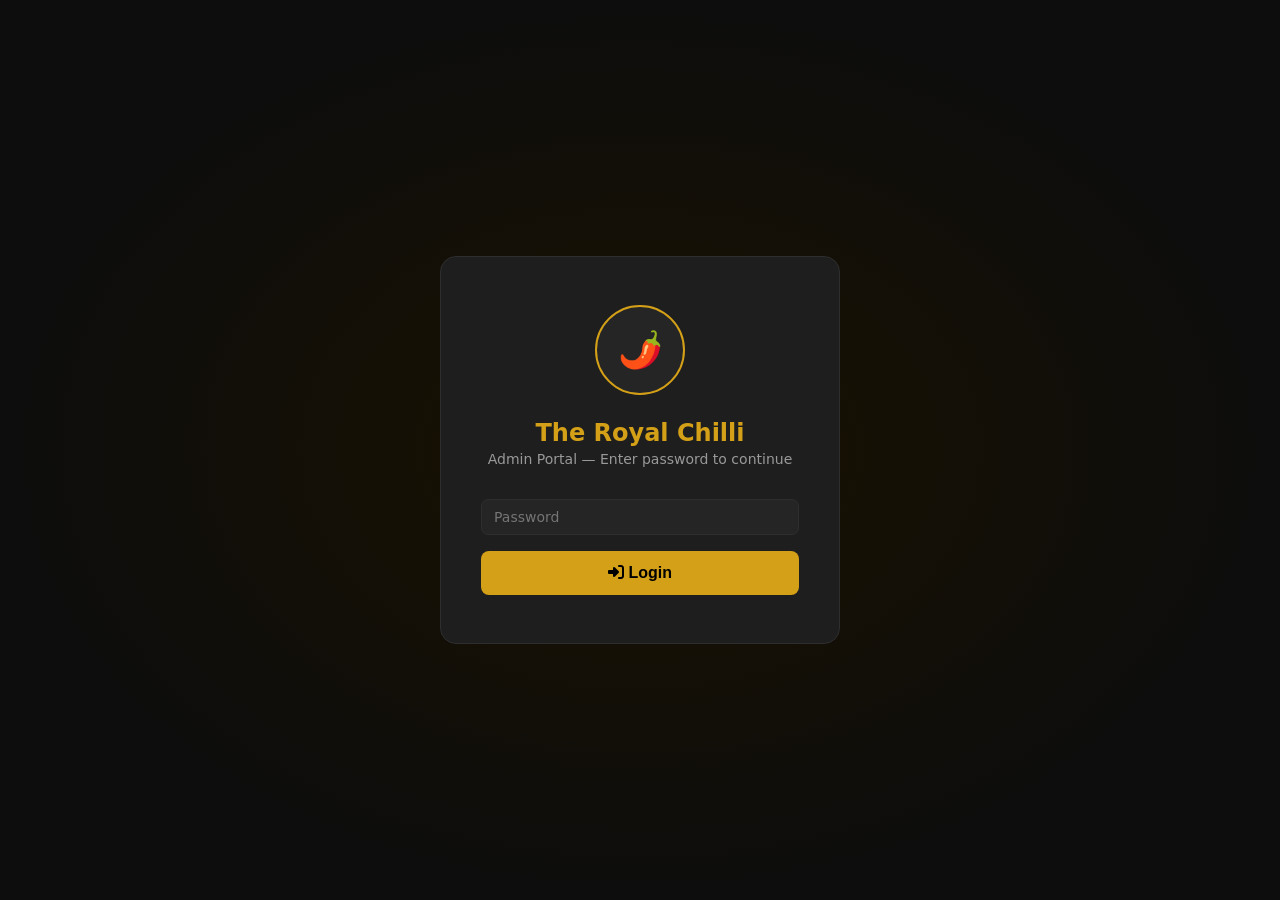
<file: admin.html>
<!DOCTYPE html>
<html lang="en">
<head>
<meta charset="UTF-8">
<meta name="viewport" content="width=device-width, initial-scale=1.0">
<title>Royal Chilli — Admin Portal</title>
<link rel="stylesheet" href="https://cdnjs.cloudflare.com/ajax/libs/font-awesome/6.5.0/css/all.min.css">
<style>
*,*::before,*::after{margin:0;padding:0;box-sizing:border-box}
:root{--gold:#d4a017;--gold2:#b8860b;--dark:#0d0d0d;--dark2:#161616;--dark3:#1e1e1e;--dark4:#252525;--border:#2e2e2e;--text:#e8e8e8;--text2:#999;--red:#c0392b;--green:#27ae60}
body{font-family:'Segoe UI',system-ui,sans-serif;background:var(--dark);color:var(--text);min-height:100vh}

/* LOGIN */
#loginScreen{display:flex;align-items:center;justify-content:center;min-height:100vh;background:radial-gradient(ellipse at center,#1a1200 0%,#0d0d0d 70%)}
.login-box{background:var(--dark3);border:1px solid var(--border);border-radius:16px;padding:48px 40px;width:100%;max-width:400px;text-align:center}
.login-logo{width:90px;height:90px;border-radius:50%;background:var(--dark4);display:flex;align-items:center;justify-content:center;margin:0 auto 24px;font-size:36px;border:2px solid var(--gold)}
.login-box h1{font-size:1.5rem;margin-bottom:4px;color:var(--gold)}
.login-box p{color:var(--text2);font-size:.875rem;margin-bottom:32px}
.login-box input{width:100%;background:var(--dark4);border:1px solid var(--border);border-radius:8px;padding:12px 16px;color:var(--text);font-size:1rem;outline:none;transition:.2s}
.login-box input:focus{border-color:var(--gold)}
.login-box button{width:100%;margin-top:16px;background:var(--gold);border:none;border-radius:8px;padding:13px;color:#000;font-weight:700;font-size:1rem;cursor:pointer;transition:.2s}
.login-box button:hover{background:var(--gold2)}
.login-err{color:var(--red);font-size:.8rem;margin-top:10px;display:none}

/* LAYOUT */
#adminApp{display:none;min-height:100vh}
.admin-layout{display:flex;min-height:100vh}

/* SIDEBAR */
.sidebar{width:240px;background:var(--dark2);border-right:1px solid var(--border);display:flex;flex-direction:column;position:fixed;top:0;left:0;height:100vh;z-index:100;overflow-y:auto}
.sidebar-logo{padding:20px 20px 16px;border-bottom:1px solid var(--border)}
.sidebar-logo span{font-size:1rem;font-weight:700;color:var(--gold)}
.sidebar-logo small{display:block;color:var(--text2);font-size:.7rem}
.sidebar nav{flex:1;padding:12px 0}
.nav-item{display:flex;align-items:center;gap:10px;padding:11px 20px;cursor:pointer;color:var(--text2);font-size:.875rem;transition:.15s;border-left:3px solid transparent}
.nav-item:hover{background:var(--dark3);color:var(--text)}
.nav-item.active{background:var(--dark3);color:var(--gold);border-left-color:var(--gold)}
.nav-item i{width:16px;text-align:center;font-size:.85rem}
.sidebar-footer{padding:16px 20px;border-top:1px solid var(--border)}
.logout-btn{width:100%;background:none;border:1px solid var(--border);border-radius:6px;padding:8px;color:var(--text2);font-size:.8rem;cursor:pointer;transition:.15s}
.logout-btn:hover{border-color:var(--red);color:var(--red)}

/* TOPBAR */
.main-area{margin-left:240px;flex:1;display:flex;flex-direction:column}
.topbar{position:sticky;top:0;z-index:99;background:var(--dark2);border-bottom:1px solid var(--border);padding:12px 28px;display:flex;align-items:center;gap:10px}
.topbar h2{flex:1;font-size:1rem;color:var(--text2);font-weight:500}
.topbar h2 b{color:var(--text)}
.btn{display:inline-flex;align-items:center;gap:6px;padding:8px 16px;border-radius:7px;font-size:.8rem;font-weight:600;cursor:pointer;border:none;transition:.15s}
.btn-gold{background:var(--gold);color:#000}.btn-gold:hover{background:var(--gold2)}
.btn-outline{background:none;border:1px solid var(--border);color:var(--text2)}.btn-outline:hover{border-color:var(--gold);color:var(--gold)}
.btn-green{background:var(--green);color:#fff}.btn-green:hover{opacity:.85}
.btn-red{background:var(--red);color:#fff}.btn-red:hover{opacity:.85}
.save-indicator{font-size:.75rem;color:var(--green);opacity:0;transition:.3s}
.save-indicator.show{opacity:1}

/* CONTENT */
.content{padding:28px;max-width:1100px}
.section-panel{display:none}.section-panel.active{display:block}
.panel-title{font-size:1.25rem;font-weight:700;margin-bottom:6px;color:var(--gold)}
.panel-sub{color:var(--text2);font-size:.85rem;margin-bottom:24px}

/* CARDS */
.edit-card{background:var(--dark3);border:1px solid var(--border);border-radius:10px;padding:24px;margin-bottom:16px}
.edit-card h3{font-size:.95rem;font-weight:600;margin-bottom:16px;color:var(--text);display:flex;align-items:center;gap:8px}
.edit-card h3 i{color:var(--gold);font-size:.85rem}
.form-grid{display:grid;grid-template-columns:1fr 1fr;gap:14px}
.form-grid.cols-1{grid-template-columns:1fr}
.form-grid.cols-3{grid-template-columns:1fr 1fr 1fr}
.fg{display:flex;flex-direction:column;gap:5px}
.fg.full{grid-column:1/-1}
label{font-size:.75rem;font-weight:600;color:var(--text2);text-transform:uppercase;letter-spacing:.05em}
input[type=text],input[type=url],input[type=password],textarea,select{background:var(--dark4);border:1px solid var(--border);border-radius:7px;padding:9px 12px;color:var(--text);font-size:.875rem;width:100%;outline:none;transition:.2s;font-family:inherit;resize:vertical}
input:focus,textarea:focus,select:focus{border-color:var(--gold)}
select option{background:var(--dark4)}
input[type=checkbox]{width:16px;height:16px;accent-color:var(--gold);cursor:pointer}
.img-preview{width:100%;height:100px;object-fit:cover;border-radius:6px;margin-top:6px;border:1px solid var(--border);background:var(--dark4);display:none}
.img-preview.show{display:block}
.img-field-wrap{display:flex;gap:6px;align-items:center}
.img-field-wrap input{flex:1}
.btn-upload{background:var(--dark3);border:1px solid var(--border);border-radius:6px;padding:8px 10px;color:var(--text2);font-size:.75rem;cursor:pointer;white-space:nowrap;transition:.15s;flex-shrink:0;display:inline-flex;align-items:center;gap:5px}
.btn-upload:hover{border-color:var(--gold);color:var(--gold)}

/* DISH EDITOR */
.dish-block{background:var(--dark4);border:1px solid var(--border);border-radius:8px;padding:16px;margin-bottom:10px}
.dish-block-header{display:flex;align-items:center;justify-content:space-between;margin-bottom:12px;cursor:pointer}
.dish-block-header h4{font-size:.875rem;font-weight:600;display:flex;align-items:center;gap:8px}
.dish-block-header h4 .badge-dot{width:8px;height:8px;border-radius:50%;flex-shrink:0}
.badge-dot.veg{background:var(--green)}.badge-dot.nonveg{background:var(--red)}.badge-dot.none{background:var(--text2)}
.dish-block-body{display:none}
.dish-block.open .dish-block-body{display:block}
.collapse-icon{color:var(--text2);font-size:.75rem;transition:.2s}
.dish-block.open .collapse-icon{transform:rotate(180deg)}

/* PROMO EDITOR */
.promo-block{background:var(--dark4);border:1px solid var(--border);border-radius:8px;padding:16px;margin-bottom:10px}
.promo-block h4{font-size:.9rem;font-weight:600;margin-bottom:12px;color:var(--gold)}
.slide-row{display:flex;align-items:center;gap:10px;margin-bottom:8px;background:var(--dark3);padding:8px;border-radius:6px}
.slide-row span{font-size:.75rem;color:var(--text2);min-width:55px}
.slide-row input{flex:1}
.slide-img-thumb{width:40px;height:40px;object-fit:cover;border-radius:4px;border:1px solid var(--border);background:var(--dark);flex-shrink:0}

/* GALLERY EDITOR */
.gallery-admin-grid{display:grid;grid-template-columns:repeat(auto-fill,minmax(200px,1fr));gap:12px}
.gallery-item-edit{background:var(--dark4);border:1px solid var(--border);border-radius:8px;overflow:hidden}
.gallery-item-edit img{width:100%;height:120px;object-fit:cover;display:block;background:var(--dark3)}
.gallery-item-edit .g-edit-body{padding:10px}
.gallery-item-edit input{font-size:.8rem;padding:6px 8px;margin-bottom:6px}
.g-toggle{display:flex;align-items:center;gap:6px;font-size:.75rem;color:var(--text2)}
.g-toggle input{width:auto}

/* REVIEWS EDITOR */
.review-block{background:var(--dark4);border:1px solid var(--border);border-radius:8px;padding:16px;margin-bottom:10px}

/* TABS */
.cat-tabs{display:flex;flex-wrap:wrap;gap:6px;margin-bottom:20px}
.cat-tab{padding:6px 14px;border-radius:6px;font-size:.75rem;font-weight:600;cursor:pointer;border:1px solid var(--border);color:var(--text2);background:none;transition:.15s}
.cat-tab.active{background:var(--gold);color:#000;border-color:var(--gold)}

/* TOAST */
.toast{position:fixed;bottom:24px;right:24px;background:var(--green);color:#fff;padding:12px 20px;border-radius:8px;font-size:.875rem;font-weight:600;z-index:9999;transform:translateY(80px);opacity:0;transition:.3s;pointer-events:none;max-width:380px}
.toast.show{transform:translateY(0);opacity:1}
.toast.error{background:var(--red)}

/* UPLOAD OVERLAY */
.upload-overlay{position:fixed;inset:0;background:rgba(0,0,0,0.75);z-index:2000;display:flex;align-items:center;justify-content:center;opacity:0;pointer-events:none;transition:.2s}
.upload-overlay.open{opacity:1;pointer-events:all}
.upload-box{background:var(--dark3);border:1px solid var(--border);border-radius:14px;padding:32px 40px;text-align:center;max-width:380px;width:100%}
.upload-box h3{color:var(--gold);margin-bottom:8px;font-size:1rem}
.upload-box p{color:var(--text2);font-size:.82rem;margin-bottom:0;line-height:1.6}
.upload-spinner{font-size:2rem;color:var(--gold);margin-bottom:16px;animation:spin 1s linear infinite;display:inline-block}
@keyframes spin{to{transform:rotate(360deg)}}
.upload-err-box{background:var(--dark3);border:1px solid var(--red);border-radius:14px;padding:28px 32px;max-width:420px;width:100%}
.upload-err-box h3{color:var(--red);margin-bottom:10px;font-size:1rem}
.upload-err-box p{color:var(--text2);font-size:.82rem;margin-bottom:16px;line-height:1.6;word-break:break-all}
.token-setup-box{background:var(--dark3);border:1px solid var(--gold);border-radius:14px;padding:28px 32px;max-width:440px;width:100%}
.token-setup-box h3{color:var(--gold);margin-bottom:8px;font-size:1rem}
.token-setup-box p{color:var(--text2);font-size:.8rem;margin-bottom:16px;line-height:1.6}
.token-setup-box input{width:100%;background:var(--dark4);border:1px solid var(--border);border-radius:7px;padding:9px 12px;color:var(--text);font-size:.875rem;outline:none;margin-bottom:10px}
.token-setup-box input:focus{border-color:var(--gold)}

/* PUBLISH MODAL */
.modal-overlay{position:fixed;inset:0;background:rgba(0,0,0,0.7);z-index:1000;display:flex;align-items:center;justify-content:center;opacity:0;pointer-events:none;transition:.2s}
.modal-overlay.open{opacity:1;pointer-events:all}
.modal-box{background:var(--dark3);border:1px solid var(--border);border-radius:14px;padding:32px;width:100%;max-width:480px;box-shadow:0 20px 60px rgba(0,0,0,0.5)}
.modal-box h2{font-size:1.1rem;font-weight:700;color:var(--gold);margin-bottom:6px}
.modal-box p{color:var(--text2);font-size:.82rem;margin-bottom:20px;line-height:1.6}
.modal-box .fg{margin-bottom:12px}
.publish-status{margin-top:16px;font-size:.82rem;padding:10px 14px;border-radius:7px;display:none}
.publish-status.info{background:rgba(212,160,23,0.12);color:var(--gold);display:block}
.publish-status.success{background:rgba(39,174,96,0.12);color:var(--green);display:block}
.publish-status.error{background:rgba(192,57,43,0.12);color:var(--red);display:block}
.btn-publish{background:linear-gradient(135deg,#c0392b,#d4a017);color:#fff;font-size:.9rem;padding:12px 24px;border-radius:8px;border:none;cursor:pointer;font-weight:700;width:100%;margin-top:8px;transition:.2s}
.btn-publish:hover{opacity:.88}
.btn-publish:disabled{opacity:.4;cursor:not-allowed}
.modal-close{position:absolute;top:16px;right:16px;background:none;border:none;color:var(--text2);font-size:1.2rem;cursor:pointer;padding:4px 8px}
.modal-box{position:relative}

@media(max-width:768px){
  .sidebar{width:200px}
  .main-area{margin-left:200px}
  .form-grid{grid-template-columns:1fr}
  .form-grid.cols-3{grid-template-columns:1fr}
}
</style>
</head>
<body>

<!-- LOGIN -->
<div id="loginScreen">
  <div class="login-box">
    <div class="login-logo">🌶️</div>
    <h1>The Royal Chilli</h1>
    <p>Admin Portal — Enter password to continue</p>
    <input type="password" id="pwdInput" placeholder="Password" onkeydown="if(event.key==='Enter')doLogin()">
    <button onclick="doLogin()"><i class="fas fa-sign-in-alt"></i> Login</button>
    <p class="login-err" id="loginErr">Incorrect password. Try again.</p>
  </div>
</div>

<!-- ADMIN APP -->
<div id="adminApp">
  <div class="admin-layout">

    <!-- SIDEBAR -->
    <div class="sidebar">
      <div class="sidebar-logo">
        <span>🌶️ Royal Chilli</span>
        <small>Admin Portal</small>
      </div>
      <nav>
        <div class="nav-item active" data-section="hero" onclick="showSection('hero',this)"><i class="fas fa-image"></i> Hero Banner</div>
        <div class="nav-item" data-section="about" onclick="showSection('about',this)"><i class="fas fa-info-circle"></i> About</div>
        <div class="nav-item" data-section="promotions" onclick="showSection('promotions',this)"><i class="fas fa-tags"></i> Promotions</div>
        <div class="nav-item" data-section="menu" onclick="showSection('menu',this)"><i class="fas fa-utensils"></i> Menu</div>
        <div class="nav-item" data-section="gallery" onclick="showSection('gallery',this)"><i class="fas fa-images"></i> Gallery</div>
        <div class="nav-item" data-section="reviews" onclick="showSection('reviews',this)"><i class="fas fa-star"></i> Reviews</div>
        <div class="nav-item" data-section="contact" onclick="showSection('contact',this)"><i class="fas fa-phone"></i> Contact & Hours</div>
        <div class="nav-item" data-section="stats" onclick="showSection('stats',this)"><i class="fas fa-chart-bar"></i> Stats</div>
        <div class="nav-item" data-section="opening" onclick="showSection('opening',this)"><i class="fas fa-video"></i> Opening Video</div>
        <div class="nav-item" data-section="reservation" onclick="showSection('reservation',this)"><i class="fas fa-calendar-check"></i> Reservation</div>
        <div class="nav-item" data-section="footer" onclick="showSection('footer',this)"><i class="fas fa-layer-group"></i> Footer</div>
      </nav>
      <div class="sidebar-footer">
        <button class="logout-btn" onclick="doLogout()"><i class="fas fa-sign-out-alt"></i> Logout</button>
      </div>
    </div>

    <!-- MAIN -->
    <div class="main-area">
      <div class="topbar">
        <h2 id="topbarTitle"><b>Hero Banner</b></h2>
        <span class="save-indicator" id="saveIndicator"><i class="fas fa-check-circle"></i> Saved</span>
        <button class="btn btn-gold" onclick="saveAll()"><i class="fas fa-save"></i> Save Changes</button>
        <button class="btn btn-outline" onclick="exportJSON()"><i class="fas fa-download"></i> Export JSON</button>
        <button class="btn btn-outline" onclick="document.getElementById('importFile').click()"><i class="fas fa-upload"></i> Import</button>
        <button class="btn btn-outline" onclick="window.open('index.html','_blank')"><i class="fas fa-eye"></i> Preview Site</button>
        <button class="btn btn-gold" onclick="openPublishModal()" style="background:linear-gradient(135deg,#c0392b,#d4a017);color:#fff"><i class="fas fa-rocket"></i> Publish to Live Site</button>
        <input type="file" id="importFile" accept=".json" style="display:none" onchange="importJSON(this)">
      </div>

      <div class="content">

        <!-- HERO -->
        <div class="section-panel active" id="sec-hero">
          <div class="panel-title"><i class="fas fa-image"></i> Hero Banner</div>
          <div class="panel-sub">Edit the main banner text that visitors see first on the website.</div>
          <div class="edit-card">
            <h3><i class="fas fa-text-width"></i> Banner Text</h3>
            <div class="form-grid cols-1">
              <div class="fg"><label>Top Tag Line</label><input type="text" id="hero_tag" placeholder="e.g. Authentic Indian Cuisine · London"></div>
              <div class="fg"><label>Headline Line 1 (large text)</label><input type="text" id="hero_line1" placeholder="e.g. Dil Se Desi"></div>
              <div class="fg"><label>Headline Line 2 (large text)</label><input type="text" id="hero_line2" placeholder="e.g. Taste Mein Royal"></div>
              <div class="fg"><label>Description Paragraph</label><textarea id="hero_desc" rows="3" placeholder="Enter hero description..."></textarea></div>
            </div>
          </div>
          <div class="edit-card">
            <h3><i class="fas fa-photo-video"></i> Background Images (rotate every 5 sec)</h3>
            <div id="heroBgImagesEditor"></div>
            <button class="btn btn-outline" style="margin-top:10px;font-size:.75rem" onclick="addHeroBgImage()"><i class="fas fa-plus"></i> Add Image</button>
          </div>
        </div>

        <!-- ABOUT -->
        <div class="section-panel" id="sec-about">
          <div class="panel-title"><i class="fas fa-info-circle"></i> About Section</div>
          <div class="panel-sub">Edit the "Our Story" section content.</div>
          <div class="edit-card">
            <h3><i class="fas fa-heading"></i> Section Title</h3>
            <div class="form-grid">
              <div class="fg"><label>Title (normal text)</label><input type="text" id="about_title" placeholder="Where Every Dish Tells a Story of"></div>
              <div class="fg"><label>Title (gold highlighted text)</label><input type="text" id="about_titleGold" placeholder="Passion & Heritage"></div>
            </div>
          </div>
          <div class="edit-card">
            <h3><i class="fas fa-paragraph"></i> Story Text</h3>
            <div class="form-grid cols-1">
              <div class="fg"><label>Paragraph 1</label><textarea id="about_text1" rows="4"></textarea></div>
              <div class="fg"><label>Paragraph 2</label><textarea id="about_text2" rows="4"></textarea></div>
            </div>
          </div>
        </div>

        <!-- PROMOTIONS -->
        <div class="section-panel" id="sec-promotions">
          <div class="panel-title"><i class="fas fa-tags"></i> Promotions</div>
          <div class="panel-sub">Edit promotion tab names, subtitles, and slide images. Image paths can be filenames like <code>pptx_images/image4.png</code> or full URLs.</div>
          <div id="promosEditor"></div>
        </div>

        <!-- MENU -->
        <div class="section-panel" id="sec-menu">
          <div class="panel-title"><i class="fas fa-utensils"></i> Menu</div>
          <div class="panel-sub">Edit dish names, prices, descriptions and images. Click a dish to expand it.</div>
          <div class="cat-tabs" id="menuCatTabs"></div>
          <div id="menuEditor"></div>
          <button class="btn btn-gold" style="margin-top:12px" onclick="addMenuDish()"><i class="fas fa-plus"></i> Add Item to This Category</button>
        </div>

        <!-- GALLERY -->
        <div class="section-panel" id="sec-gallery">
          <div class="panel-title"><i class="fas fa-images"></i> Gallery</div>
          <div class="panel-sub">Upload photos from your device or edit image paths. Toggle "Hidden" to show/hide photos.</div>
          <div style="margin-bottom:16px">
            <button class="btn btn-gold" onclick="triggerAddGalleryImage()"><i class="fas fa-plus"></i> Add New Photo</button>
          </div>
          <div class="gallery-admin-grid" id="galleryEditor"></div>
        </div>

        <!-- REVIEWS -->
        <div class="section-panel" id="sec-reviews">
          <div class="panel-title"><i class="fas fa-star"></i> Customer Reviews</div>
          <div class="panel-sub">Edit the reviews shown in the testimonials slider.</div>
          <div style="margin-bottom:16px">
            <button class="btn btn-gold" onclick="addReview()"><i class="fas fa-plus"></i> Add Review</button>
          </div>
          <div id="reviewsEditor"></div>
        </div>

        <!-- CONTACT -->
        <div class="section-panel" id="sec-contact">
          <div class="panel-title"><i class="fas fa-phone"></i> Contact & Opening Hours</div>
          <div class="panel-sub">Edit phone number and opening hours shown across the website.</div>
          <div class="edit-card">
            <h3><i class="fas fa-phone"></i> Contact Details</h3>
            <div class="form-grid">
              <div class="fg"><label>Phone Number (display)</label><input type="text" id="contact_phone" placeholder="020 8797 3044"></div>
              <div class="fg"><label>WhatsApp Number (digits only, with country code)</label><input type="text" id="contact_waNumber" placeholder="442087973044"></div>
            </div>
          </div>
          <div class="edit-card">
            <h3><i class="fas fa-clock"></i> Opening Hours</h3>
            <div id="hoursEditor"></div>
            <button class="btn btn-outline" style="margin-top:12px;font-size:.75rem" onclick="addHoursRow()"><i class="fas fa-plus"></i> Add Row</button>
          </div>
          <div class="edit-card">
            <h3><i class="fas fa-map-marker-alt"></i> Address & Map</h3>
            <div class="form-grid cols-1">
              <div class="fg"><label>Address (single line, commas separate lines)</label><input type="text" id="contact_address" placeholder="43 Kingsley Road, Hounslow, London, TW3 1PA"></div>
              <div class="fg"><label>Google Maps Embed URL</label><input type="url" id="contact_mapEmbed" placeholder="https://www.google.com/maps/embed?..."></div>
            </div>
          </div>
          <div class="edit-card">
            <h3><i class="fab fa-instagram"></i> Social Media Links</h3>
            <div class="form-grid">
              <div class="fg"><label>Facebook URL</label><input type="url" id="contact_fb" placeholder="https://facebook.com/..."></div>
              <div class="fg"><label>Instagram URL</label><input type="url" id="contact_ig" placeholder="https://instagram.com/..."></div>
              <div class="fg"><label>Twitter / X URL</label><input type="url" id="contact_tw" placeholder="https://x.com/..."></div>
            </div>
          </div>
        </div>

        <!-- STATS -->
        <div class="section-panel" id="sec-stats">
          <div class="panel-title"><i class="fas fa-chart-bar"></i> Stats</div>
          <div class="panel-sub">Edit the achievement counters shown on the homepage.</div>
          <div style="margin-bottom:16px">
            <button class="btn btn-gold" onclick="addStat()"><i class="fas fa-plus"></i> Add Stat</button>
          </div>
          <div id="statsEditor"></div>
        </div>

        <!-- OPENING VIDEO -->
        <div class="section-panel" id="sec-opening">
          <div class="panel-title"><i class="fas fa-video"></i> Opening Video</div>
          <div class="panel-sub">Edit the grand opening video shown on the homepage.</div>
          <div class="edit-card">
            <h3><i class="fas fa-film"></i> Video Source</h3>
            <div class="fg cols-1">
              <label>Video File Path or URL</label>
              <div style="display:flex;gap:8px;align-items:center">
                <input type="text" id="opening_videoUrl" placeholder="video/mayor welcoming video.mp4" style="flex:1">
                <button class="btn btn-outline" onclick="triggerVideoUpload()" style="white-space:nowrap;flex-shrink:0"><i class="fas fa-upload"></i> Upload from Device</button>
              </div>
              <small style="color:var(--text2);font-size:.72rem;margin-top:4px;display:block"><i class="fas fa-info-circle"></i> Upload a video from your device (max ~50 MB), or type a path like <code>video/filename.mp4</code> or a full URL.</small>
            </div>
          </div>
          <div class="edit-card">
            <h3><i class="fas fa-clock"></i> Auto-Hide Schedule</h3>
            <div class="fg">
              <label>Hide section after this date &amp; time (leave blank to always show)</label>
              <input type="datetime-local" id="opening_hideAfter">
              <small style="color:var(--text2);font-size:.72rem;margin-top:4px;display:block"><i class="fas fa-info-circle"></i> Once this date passes, the Opening section disappears from the live site automatically.</small>
            </div>
          </div>
        </div>

        <!-- RESERVATION -->
        <div class="section-panel" id="sec-reservation">
          <div class="panel-title"><i class="fas fa-calendar-check"></i> Reservation Section</div>
          <div class="panel-sub">Edit the "Reserve a Table" section text.</div>
          <div class="edit-card">
            <h3><i class="fas fa-text-width"></i> Section Text</h3>
            <div class="form-grid cols-1">
              <div class="fg"><label>Section Tag (small text above title)</label><input type="text" id="res_tag" placeholder="Reserve a Table"></div>
              <div class="fg"><label>Title (normal)</label><input type="text" id="res_title" placeholder="Reserve Your"></div>
              <div class="fg"><label>Title (gold text)</label><input type="text" id="res_titleGold" placeholder="Table"></div>
              <div class="fg"><label>Description</label><textarea id="res_desc" rows="3"></textarea></div>
            </div>
          </div>
        </div>

        <!-- FOOTER -->
        <div class="section-panel" id="sec-footer">
          <div class="panel-title"><i class="fas fa-layer-group"></i> Footer</div>
          <div class="panel-sub">Edit the footer tagline and copyright text.</div>
          <div class="edit-card">
            <h3><i class="fas fa-text-width"></i> Footer Content</h3>
            <div class="form-grid cols-1">
              <div class="fg"><label>Brand Tagline</label><textarea id="footer_tagline" rows="2"></textarea></div>
              <div class="fg"><label>Copyright Text</label><input type="text" id="footer_copyright" placeholder="© 2026 The Royal Chilli. All rights reserved."></div>
            </div>
          </div>
        </div>

      </div><!-- /content -->
    </div><!-- /main-area -->
  </div>
</div>

<div class="toast" id="toast"></div>

<input type="file" id="imgUploadInput" accept="image/*" style="display:none">
<input type="file" id="videoUploadInput" accept="video/*" style="display:none">

<!-- UPLOAD OVERLAY -->
<div class="upload-overlay" id="uploadOverlay">
  <div id="uploadOverlayContent"></div>
</div>

<!-- PUBLISH MODAL -->
<div class="modal-overlay" id="publishModal">
  <div class="modal-box">
    <button class="modal-close" onclick="closePublishModal()"><i class="fas fa-times"></i></button>
    <h2><i class="fas fa-rocket"></i> Publish to Live Site</h2>
    <p>This saves your changes directly to GitHub. Vercel will automatically redeploy your site — changes go live in about 30 seconds.</p>
    <div class="fg">
      <label>GitHub Personal Access Token</label>
      <input type="password" id="ghToken" placeholder="ghp_xxxxxxxxxxxxxxxxxxxx" value="">
      <small style="color:var(--text2);font-size:.72rem;margin-top:4px;display:block">
        <i class="fas fa-info-circle"></i> Create one at GitHub → Settings → Developer Settings → Personal Access Tokens → Fine-grained tokens. Grant <b>Contents: Read &amp; Write</b> for this repo.
      </small>
    </div>
    <div class="fg">
      <label>GitHub Repo (owner/repo)</label>
      <input type="text" id="ghRepo" placeholder="sureshadapa11/The-Royal-Chilli" value="sureshadapa11/The-Royal-Chilli">
    </div>
    <div class="publish-status" id="publishStatus"></div>
    <button class="btn-publish" id="publishBtn" onclick="doPublish()">
      <i class="fas fa-rocket"></i> Save &amp; Publish Now
    </button>
    <div style="margin-top:12px;text-align:center">
      <small style="color:var(--text2);font-size:.72rem">Your token is stored only in this browser and never sent anywhere except GitHub.</small>
    </div>
  </div>
</div>

<script src="content-loader.js"></script>
<script>
// ===== AUTH =====
const ADMIN_PWD = 'royal2024';
const STORAGE_KEY = window.RC_CONTENT ? window.RC_CONTENT.STORAGE_KEY : 'rc_content';
const DEFAULTS = window.RC_CONTENT ? window.RC_CONTENT.DEFAULTS : {};

function doLogin() {
    const val = document.getElementById('pwdInput').value;
    if (val === ADMIN_PWD) {
        sessionStorage.setItem('rc_admin', '1');
        document.getElementById('loginScreen').style.display = 'none';
        document.getElementById('adminApp').style.display = 'block';
        loadAdmin();
    } else {
        document.getElementById('loginErr').style.display = 'block';
    }
}
function doLogout() {
    sessionStorage.removeItem('rc_admin');
    location.reload();
}
window.addEventListener('DOMContentLoaded', () => {
    if (sessionStorage.getItem('rc_admin') === '1') {
        document.getElementById('loginScreen').style.display = 'none';
        document.getElementById('adminApp').style.display = 'block';
        loadAdmin();
    }
});

// ===== DATA =====
let DATA = {};
function loadAdmin() {
    try {
        const saved = localStorage.getItem(STORAGE_KEY);
        DATA = saved ? JSON.parse(saved) : JSON.parse(JSON.stringify(DEFAULTS));
    } catch(e) {
        DATA = JSON.parse(JSON.stringify(DEFAULTS));
    }
    renderAll();
}

function saveAll() {
    collectAll();
    localStorage.setItem(STORAGE_KEY, JSON.stringify(DATA));
    const ind = document.getElementById('saveIndicator');
    ind.classList.add('show');
    setTimeout(() => ind.classList.remove('show'), 2000);
    showToast('Changes saved! Refresh the site to see them.', false);
}

function collectAll() {
    // Hero
    DATA.hero.tag = v('hero_tag');
    DATA.hero.line1 = v('hero_line1');
    DATA.hero.line2 = v('hero_line2');
    DATA.hero.desc = v('hero_desc');
    DATA.hero.bgImages = (DATA.hero.bgImages||[]).map((_,i) => v('hero_bg_'+i)).filter(u=>u);
    // About
    DATA.about.title = v('about_title');
    DATA.about.titleGold = v('about_titleGold');
    DATA.about.text1 = v('about_text1');
    DATA.about.text2 = v('about_text2');
    // Contact
    DATA.contact.phone = v('contact_phone');
    DATA.contact.waNumber = v('contact_waNumber');
    collectHours();
    collectPromos();
    collectMenu();
    collectGallery();
    collectReviews();
    collectStats();
    collectOpening();
    collectReservation();
    collectFooter();
    DATA.contact.address = v('contact_address');
    DATA.contact.mapEmbed = v('contact_mapEmbed');
    DATA.contact.social = { facebook: v('contact_fb'), instagram: v('contact_ig'), twitter: v('contact_tw') };
}

function v(id) { const el = document.getElementById(id); return el ? el.value : ''; }
function sv(id, val) { const el = document.getElementById(id); if (el) el.value = val || ''; }

// ===== NAVIGATION =====
const SECTION_TITLES = {hero:'Hero Banner',about:'About Section',promotions:'Promotions',menu:'Menu',gallery:'Gallery',reviews:'Reviews',contact:'Contact & Hours',stats:'Stats',opening:'Opening Video',reservation:'Reservation Section',footer:'Footer'};
function showSection(name, el) {
    document.querySelectorAll('.section-panel').forEach(p => p.classList.remove('active'));
    document.querySelectorAll('.nav-item').forEach(n => n.classList.remove('active'));
    document.getElementById('sec-' + name).classList.add('active');
    el.classList.add('active');
    document.getElementById('topbarTitle').innerHTML = '<b>' + SECTION_TITLES[name] + '</b>';
}

// ===== RENDER =====
function renderAll() {
    // Hero
    sv('hero_tag', DATA.hero.tag);
    sv('hero_line1', DATA.hero.line1);
    sv('hero_line2', DATA.hero.line2);
    sv('hero_desc', DATA.hero.desc);
    renderHeroBgImages();
    // About
    sv('about_title', DATA.about.title);
    sv('about_titleGold', DATA.about.titleGold);
    sv('about_text1', DATA.about.text1);
    sv('about_text2', DATA.about.text2);
    // Contact
    sv('contact_phone', DATA.contact.phone);
    sv('contact_waNumber', DATA.contact.waNumber);
    renderHours();
    renderPromos();
    renderMenu();
    renderGallery();
    renderReviews();
    renderStats();
    renderOpening();
    renderReservation();
    renderFooter();
    // contact extras
    sv('contact_address', (DATA.contact||{}).address);
    sv('contact_mapEmbed', (DATA.contact||{}).mapEmbed);
    sv('contact_fb', ((DATA.contact||{}).social||{}).facebook);
    sv('contact_ig', ((DATA.contact||{}).social||{}).instagram);
    sv('contact_tw', ((DATA.contact||{}).social||{}).twitter);
}

// ===== HOURS =====
function renderHours() {
    const el = document.getElementById('hoursEditor');
    el.innerHTML = '';
    (DATA.contact.hours || []).forEach((h, i) => {
        el.innerHTML += '<div class="form-grid" style="margin-bottom:10px" data-hi="'+i+'">' +
            '<div class="fg"><label>Day</label><input type="text" id="hr_day_'+i+'" value="'+esc(h.day)+'"></div>' +
            '<div class="fg"><label>Time</label><input type="text" id="hr_time_'+i+'" value="'+esc(h.time)+'"><button onclick="removeHoursRow('+i+')" style="background:none;border:none;color:var(--red);cursor:pointer;font-size:.75rem;margin-top:4px;text-align:left"><i class="fas fa-trash"></i> Remove</button></div>' +
            '</div>';
    });
}
function collectHours() {
    DATA.contact.hours = [];
    const rows = document.querySelectorAll('#hoursEditor [data-hi]');
    rows.forEach(row => {
        const i = row.dataset.hi;
        DATA.contact.hours.push({ day: v('hr_day_'+i), time: v('hr_time_'+i) });
    });
}
function addHoursRow() {
    collectHours();
    DATA.contact.hours.push({ day: '', time: '' });
    renderHours();
}
function removeHoursRow(i) {
    collectHours();
    DATA.contact.hours.splice(i, 1);
    renderHours();
}

// ===== PROMOTIONS =====
function renderPromos() {
    const el = document.getElementById('promosEditor');
    el.innerHTML = '';
    (DATA.promotions || []).forEach((p, pi) => {
        const slidesHtml = (p.slides || []).map((s, si) =>
            '<div class="slide-row">' +
            '<span>Slide '+(si+1)+'</span>' +
            '<img class="slide-img-thumb" id="pthumb_'+pi+'_'+si+'" src="'+esc(s.img)+'" onerror="this.style.opacity=0.2">' +
            '<input type="text" id="pimg_'+pi+'_'+si+'" value="'+esc(s.img)+'" placeholder="Image path or URL" oninput="updatePromoThumb('+pi+','+si+')">' +
            '<button class="btn-upload" onclick="triggerImageUpload(\'pimg_'+pi+'_'+si+'\',\'pthumb_'+pi+'_'+si+'\')" title="Upload from device"><i class="fas fa-upload"></i></button>' +
            '</div>'
        ).join('');
        el.innerHTML += '<div class="promo-block">' +
            '<h4><i class="'+esc(p.icon)+'"></i> Promotion '+(pi+1)+'</h4>' +
            '<div class="form-grid" style="margin-bottom:14px">' +
            '<div class="fg"><label>Tab Name</label><input type="text" id="pname_'+pi+'" value="'+esc(p.name)+'"></div>' +
            '<div class="fg"><label>Subtitle / Time</label><input type="text" id="psub_'+pi+'" value="'+esc(p.sub)+'"></div>' +
            '</div>' +
            '<label style="font-size:.72rem;font-weight:600;color:var(--text2);text-transform:uppercase;letter-spacing:.05em;display:block;margin-bottom:8px">Promotion Slides / Images</label>' +
            slidesHtml +
            '</div>';
    });
}
function collectPromos() {
    (DATA.promotions || []).forEach((p, pi) => {
        p.name = v('pname_' + pi);
        p.sub = v('psub_' + pi);
        (p.slides || []).forEach((s, si) => {
            s.img = v('pimg_' + pi + '_' + si);
        });
    });
}
function updatePromoThumb(pi, si) {
    const val = v('pimg_' + pi + '_' + si);
    const img = document.getElementById('pthumb_' + pi + '_' + si);
    if (img) { img.src = val; img.style.opacity = '1'; }
}

// ===== MENU =====
const CAT_LABELS = {
    royalveg:"Royal's Veg Specials", soups:'Soups', appetisers:'Appetisers',
    vegstarters:'Veg Starters', vegmains:'Veg Mains', vegcombos:'Veg Combos',
    royalnonveg:"Royal's Non-Veg Specials", nonvegstarters:'Non-Veg Starters',
    nonvegmains:'Non-Veg Mains', nonvegcombos:'Non-Veg Combos',
    biryanis:'Biryanis', royalcombos:'Royal Combos',
    ricenoodles:'Rice & Noodles', breads:'Breads', ricesides:'Rice & Sides', desserts:'Desserts'
};
let activeCat = 'royalveg';

function renderMenu() {
    const tabs = document.getElementById('menuCatTabs');
    tabs.innerHTML = Object.keys(CAT_LABELS).map(k =>
        '<button class="cat-tab'+(k===activeCat?' active':'')+'" onclick="switchCat(\''+k+'\')">'+CAT_LABELS[k]+'</button>'
    ).join('');
    renderMenuCat(activeCat);
}
function switchCat(cat) {
    collectMenuCat(activeCat);
    activeCat = cat;
    document.querySelectorAll('.cat-tab').forEach(t => t.classList.toggle('active', t.textContent === CAT_LABELS[cat]));
    renderMenuCat(cat);
}
function renderMenuCat(cat) {
    const el = document.getElementById('menuEditor');
    const dishes = (DATA.menu || {})[cat] || [];
    el.innerHTML = dishes.map((d, i) => {
        const dot = d.badge ? '<span class="badge-dot '+d.badge+'"></span>' : '<span class="badge-dot none"></span>';
        return '<div class="dish-block" id="dblock_'+i+'">' +
            '<div class="dish-block-header">' +
            '<h4 onclick="toggleDish('+i+')" style="flex:1;cursor:pointer">'+dot+' '+esc(d.name || 'Dish '+(i+1))+'</h4>' +
            '<button onclick="deleteMenuDish('+i+')" style="background:none;border:none;color:var(--red);cursor:pointer;padding:4px 8px;font-size:.8rem" title="Delete"><i class="fas fa-trash"></i></button>' +
            '<i class="fas fa-chevron-down collapse-icon" onclick="toggleDish('+i+')" style="cursor:pointer"></i>' +
            '</div>' +
            '<div class="dish-block-body">' +
            '<div class="form-grid">' +
            '<div class="fg"><label>Dish Name</label><input type="text" id="d_name_'+i+'" value="'+esc(d.name)+'"></div>' +
            '<div class="fg"><label>Price (e.g. £8.95)</label><input type="text" id="d_price_'+i+'" value="'+esc(d.price)+'"></div>' +
            '<div class="fg full"><label>Description</label><textarea id="d_desc_'+i+'" rows="2">'+esc(d.desc)+'</textarea></div>' +
            '<div class="fg full"><label>Dish Image</label><div class="img-field-wrap"><input type="text" id="d_img_'+i+'" value="'+esc(d.img)+'" oninput="previewDishImg('+i+')" placeholder="gallery/filename.jpg or URL"><button class="btn-upload" onclick="triggerImageUpload(\'d_img_'+i+'\',\'d_imgprev_'+i+'\')"><i class="fas fa-upload"></i> Upload</button></div><img class="img-preview'+(d.img?' show':'')+'" id="d_imgprev_'+i+'" src="'+esc(d.img)+'" alt="preview"></div>' +
            '<div class="fg"><label>Badge</label><select id="d_badge_'+i+'"><option value="">None</option><option value="veg"'+(d.badge==='veg'?' selected':'')+'>🟢 Veg</option><option value="nonveg"'+(d.badge==='nonveg'?' selected':'')+'>🔴 Non-Veg</option></select></div>' +
            '<div class="fg"><label>Mark as Popular</label><div style="display:flex;align-items:center;gap:8px;margin-top:6px"><input type="checkbox" id="d_pop_'+i+'"'+(d.popular?' checked':'')+'> <span style="font-size:.8rem">Show "Popular" badge</span></div>' +
            '<div style="margin-top:8px"><label>Badge Label</label><input type="text" id="d_poptag_'+i+'" value="'+esc(d.popularTag||'Popular')+'" placeholder="Popular / Signature / Must Try"></div></div>' +
            '</div></div></div>';
    }).join('');
}
function collectMenuCat(cat) {
    const dishes = (DATA.menu || {})[cat] || [];
    dishes.forEach((d, i) => {
        d.name = v('d_name_' + i);
        d.price = v('d_price_' + i);
        d.desc = v('d_desc_' + i);
        d.img = v('d_img_' + i);
        d.badge = v('d_badge_' + i) || null;
        d.popular = document.getElementById('d_pop_' + i)?.checked || false;
        d.popularTag = v('d_poptag_' + i) || 'Popular';
    });
}
function collectMenu() {
    collectMenuCat(activeCat);
}
function deleteMenuDish(i) {
    collectMenuCat(activeCat);
    DATA.menu[activeCat].splice(i, 1);
    renderMenuCat(activeCat);
}
function addMenuDish() {
    collectMenuCat(activeCat);
    if (!DATA.menu[activeCat]) DATA.menu[activeCat] = [];
    DATA.menu[activeCat].push({name:'New Dish',price:'',desc:'',img:'',badge:'veg',popular:false,popularTag:'Popular'});
    renderMenuCat(activeCat);
    const blocks = document.querySelectorAll('.dish-block');
    if (blocks.length) blocks[blocks.length-1].scrollIntoView({behavior:'smooth'});
}
function toggleDish(i) {
    const block = document.getElementById('dblock_' + i);
    block.classList.toggle('open');
}
function previewDishImg(i) {
    const val = v('d_img_' + i);
    const img = document.getElementById('d_imgprev_' + i);
    if (img) { img.src = val; img.classList.toggle('show', !!val); }
}

// ===== GALLERY =====
function renderGallery() {
    const el = document.getElementById('galleryEditor');
    el.innerHTML = (DATA.gallery || []).map((item, i) => {
        return '<div class="gallery-item-edit">' +
            '<img src="'+esc(item.src)+'" alt="'+esc(item.name)+'" onerror="this.style.opacity=0.2" id="gthumb_'+i+'">' +
            '<div class="g-edit-body">' +
            '<div class="img-field-wrap" style="margin-bottom:6px">' +
            '<input type="text" id="g_src_'+i+'" value="'+esc(item.src)+'" placeholder="gallery/filename.jpg" oninput="updateGalleryThumb('+i+')">' +
            '<button class="btn-upload" onclick="triggerImageUpload(\'g_src_'+i+'\',\'gthumb_'+i+'\')" title="Upload from device"><i class="fas fa-upload"></i></button>' +
            '</div>' +
            '<input type="text" id="g_name_'+i+'" value="'+esc(item.name)+'" placeholder="Caption">' +
            '<div class="g-toggle"><input type="checkbox" id="g_hidden_'+i+'"'+(item.hidden?' checked':'')+'> <label for="g_hidden_'+i+'">Hidden (not shown)</label></div>' +
            '<button onclick="deleteGalleryItem('+i+')" style="background:none;border:none;color:var(--red);cursor:pointer;font-size:.75rem;margin-top:6px"><i class="fas fa-trash"></i> Delete Photo</button>' +
            '</div></div>';
    }).join('');
}
function collectGallery() {
    DATA.gallery = (DATA.gallery || []).map((item, i) => ({
        src: v('g_src_' + i),
        name: v('g_name_' + i),
        large: item.large || false,
        hidden: document.getElementById('g_hidden_' + i)?.checked || false
    }));
}
function updateGalleryThumb(i) {
    const img = document.getElementById('gthumb_' + i);
    if (img) { img.src = v('g_src_' + i); img.style.opacity = '1'; }
}
function deleteGalleryItem(i) {
    collectGallery();
    DATA.gallery.splice(i, 1);
    renderGallery();
}

// ===== REVIEWS =====
function renderReviews() {
    const el = document.getElementById('reviewsEditor');
    el.innerHTML = (DATA.testimonials || []).map((r, i) =>
        '<div class="review-block edit-card">' +
        '<div style="display:flex;justify-content:space-between;align-items:center;margin-bottom:12px">' +
        '<h3 style="margin:0"><i class="fas fa-user-circle"></i> Review '+(i+1)+'</h3>' +
        '<button onclick="deleteReview('+i+')" style="background:none;border:none;color:var(--red);cursor:pointer;font-size:.8rem"><i class="fas fa-trash"></i> Delete</button>' +
        '</div>' +
        '<div class="form-grid">' +
        '<div class="fg"><label>Reviewer Name</label><input type="text" id="r_name_'+i+'" value="'+esc(r.name)+'"></div>' +
        '<div class="fg"><label>Platform</label><input type="text" id="r_plat_'+i+'" value="'+esc(r.platform||'Google Review')+'"></div>' +
        '<div class="fg full"><label>Review Text</label><textarea id="r_text_'+i+'" rows="3">'+esc(r.text)+'</textarea></div>' +
        '<div class="fg"><label>Stars (1-5)</label><input type="text" id="r_stars_'+i+'" value="'+esc(r.stars||5)+'" style="width:80px"></div>' +
        '</div></div>'
    ).join('');
}
function collectReviews() {
    DATA.testimonials = (DATA.testimonials || []).map((r, i) => ({
        name: v('r_name_' + i),
        platform: v('r_plat_' + i),
        text: v('r_text_' + i),
        stars: parseInt(v('r_stars_' + i)) || 5
    }));
}
function addReview() {
    collectReviews();
    DATA.testimonials.push({name:'New Reviewer',platform:'Google Review',text:'"Share your experience here."',stars:5});
    renderReviews();
}
function deleteReview(i) {
    collectReviews();
    DATA.testimonials.splice(i, 1);
    renderReviews();
}

// ===== STATS =====
function renderStats() {
    const el = document.getElementById('statsEditor');
    el.innerHTML = (DATA.stats || []).map((s, i) =>
        '<div class="edit-card">' +
        '<div style="display:flex;justify-content:space-between;align-items:center;margin-bottom:12px">' +
        '<h3 style="margin:0"><i class="fas fa-chart-bar"></i> Stat ' + (i+1) + '</h3>' +
        '<button onclick="deleteStat('+i+')" style="background:none;border:none;color:var(--red);cursor:pointer;font-size:.8rem"><i class="fas fa-trash"></i> Delete</button>' +
        '</div>' +
        '<div class="form-grid">' +
        '<div class="fg"><label>Number</label><input type="text" id="stat_count_'+i+'" value="'+esc(s.count)+'"></div>' +
        '<div class="fg"><label>Label</label><input type="text" id="stat_label_'+i+'" value="'+esc(s.label)+'"></div>' +
        '</div></div>'
    ).join('');
}
function collectStats() {
    DATA.stats = (DATA.stats || []).map((s, i) => ({
        count: parseInt(v('stat_count_' + i)) || s.count,
        label: v('stat_label_' + i)
    }));
}
function addStat() {
    collectStats();
    DATA.stats.push({count:0, label:'New Stat'});
    renderStats();
}
function deleteStat(i) {
    collectStats();
    DATA.stats.splice(i, 1);
    renderStats();
}

// ===== OPENING =====
function renderHeroBgImages() {
    const imgs = DATA.hero.bgImages || [];
    const el = document.getElementById('heroBgImagesEditor');
    if (!el) return;
    el.innerHTML = imgs.map((url, i) =>
        '<div class="img-field-wrap" style="margin-bottom:8px">' +
        '<input type="url" id="hero_bg_'+i+'" value="'+esc(url)+'" placeholder="https://... or gallery/img.jpg" oninput="previewHeroBg('+i+')">' +
        '<button class="btn-upload" onclick="triggerImageUpload(\'hero_bg_'+i+'\',\'hero_bg_prev_'+i+'\')"><i class="fas fa-upload"></i></button>' +
        '<button style="background:none;border:none;color:var(--red);cursor:pointer;padding:0 6px" onclick="removeHeroBgImage('+i+')" title="Remove"><i class="fas fa-trash"></i></button>' +
        '</div><img class="img-preview'+(url?' show':'')+'" id="hero_bg_prev_'+i+'" src="'+esc(url)+'" alt="">'
    ).join('');
}
function addHeroBgImage() {
    if (!DATA.hero.bgImages) DATA.hero.bgImages = [];
    DATA.hero.bgImages.push('');
    renderHeroBgImages();
}
function removeHeroBgImage(i) {
    DATA.hero.bgImages = (DATA.hero.bgImages||[]).map((u,j) => j===i?null:v('hero_bg_'+j)).filter(u=>u!==null&&u!==undefined);
    renderHeroBgImages();
}
function previewHeroBg(i) {
    const val = v('hero_bg_'+i);
    const img = document.getElementById('hero_bg_prev_'+i);
    if (img) { img.src = val; img.classList.toggle('show', !!val); }
}
function renderOpening() {
    sv('opening_videoUrl', (DATA.opening||{}).videoUrl);
    const ha = document.getElementById('opening_hideAfter');
    if (ha && (DATA.opening||{}).hideAfter) ha.value = DATA.opening.hideAfter;
}
function collectOpening() { DATA.opening = { videoUrl: v('opening_videoUrl'), hideAfter: v('opening_hideAfter') }; }

// ===== RESERVATION =====
function renderReservation() {
    sv('res_tag', (DATA.reservation||{}).tag);
    sv('res_title', (DATA.reservation||{}).title);
    sv('res_titleGold', (DATA.reservation||{}).titleGold);
    sv('res_desc', (DATA.reservation||{}).desc);
}
function collectReservation() {
    DATA.reservation = { tag: v('res_tag'), title: v('res_title'), titleGold: v('res_titleGold'), desc: v('res_desc') };
}

// ===== FOOTER =====
function renderFooter() {
    sv('footer_tagline', (DATA.footer||{}).tagline);
    sv('footer_copyright', (DATA.footer||{}).copyright);
}
function collectFooter() {
    DATA.footer = { tagline: v('footer_tagline'), copyright: v('footer_copyright') };
}

// ===== EXPORT / IMPORT =====
function exportJSON() {
    collectAll();
    const blob = new Blob([JSON.stringify(DATA, null, 2)], {type:'application/json'});
    const a = document.createElement('a');
    a.href = URL.createObjectURL(blob);
    a.download = 'content.json';
    a.click();
    showToast('content.json downloaded — upload it to your GitHub repository.');
}
function importJSON(input) {
    const file = input.files[0];
    if (!file) return;
    const reader = new FileReader();
    reader.onload = e => {
        try {
            DATA = JSON.parse(e.target.result);
            localStorage.setItem(STORAGE_KEY, JSON.stringify(DATA));
            renderAll();
            showToast('Content imported successfully!');
        } catch(err) {
            showToast('Invalid JSON file.', true);
        }
    };
    reader.readAsText(file);
    input.value = '';
}

// ===== UTILS =====
function esc(str) {
    if (str === null || str === undefined) return '';
    return String(str).replace(/&/g,'&amp;').replace(/</g,'&lt;').replace(/>/g,'&gt;').replace(/"/g,'&quot;');
}
function previewImg(inputId, previewId) {
    const val = v(inputId);
    const img = document.getElementById(previewId);
    if (!img) return;
    if (val) { img.src = val; img.classList.add('show'); }
    else img.classList.remove('show');
}
function showToast(msg, isError) {
    const t = document.getElementById('toast');
    t.textContent = msg;
    t.className = 'toast show' + (isError ? ' error' : '');
    setTimeout(() => t.className = 'toast', 3000);
}

// ===== PUBLISH TO GITHUB =====
function openPublishModal() {
    collectAll();
    const saved = localStorage.getItem('rc_gh_token') || '';
    const savedRepo = localStorage.getItem('rc_gh_repo') || 'sureshadapa11/The-Royal-Chilli';
    document.getElementById('ghToken').value = saved;
    document.getElementById('ghRepo').value = savedRepo;
    document.getElementById('publishStatus').className = 'publish-status';
    document.getElementById('publishStatus').textContent = '';
    document.getElementById('publishBtn').disabled = false;
    document.getElementById('publishModal').classList.add('open');
}
function closePublishModal() {
    document.getElementById('publishModal').classList.remove('open');
}
document.getElementById('publishModal').addEventListener('click', function(e) {
    if (e.target === this) closePublishModal();
});

async function doPublish() {
    const token = document.getElementById('ghToken').value.trim();
    const repo = document.getElementById('ghRepo').value.trim();
    const statusEl = document.getElementById('publishStatus');
    const btn = document.getElementById('publishBtn');

    if (!token) { setPublishStatus('error', 'Please enter your GitHub Personal Access Token.'); return; }
    if (!repo || !repo.includes('/')) { setPublishStatus('error', 'Please enter a valid repo in the format owner/repo.'); return; }

    localStorage.setItem('rc_gh_token', token);
    localStorage.setItem('rc_gh_repo', repo);

    btn.disabled = true;
    setPublishStatus('info', '⏳ Connecting to GitHub...');

    try {
        // 1. Get current file SHA (required for update)
        const getUrl = 'https://api.github.com/repos/' + repo + '/contents/content.json';
        const headers = { 'Authorization': 'Bearer ' + token, 'Accept': 'application/vnd.github.v3+json', 'Content-Type': 'application/json' };

        setPublishStatus('info', '⏳ Fetching current file from GitHub...');
        const getRes = await fetch(getUrl, { headers });
        let sha = null;
        if (getRes.ok) {
            const fileData = await getRes.json();
            sha = fileData.sha;
        } else if (getRes.status !== 404) {
            const err = await getRes.json();
            throw new Error(err.message || 'GitHub API error: ' + getRes.status);
        }

        // 2. Encode content
        const content = JSON.stringify(DATA, null, 2);
        const encoded = btoa(unescape(encodeURIComponent(content)));

        // 3. Push to GitHub
        setPublishStatus('info', '⏳ Publishing to GitHub...');
        const body = { message: 'Update content via admin portal', content: encoded };
        if (sha) body.sha = sha;

        const putRes = await fetch(getUrl, { method: 'PUT', headers, body: JSON.stringify(body) });
        if (!putRes.ok) {
            const err = await putRes.json();
            throw new Error(err.message || 'Failed to publish: ' + putRes.status);
        }

        setPublishStatus('success', '✅ Published! Your site will be live in ~30 seconds. <a href="https://the-royal-chilli.vercel.app" target="_blank" style="color:var(--green)">Open live site →</a>');
        showToast('Published to GitHub! Vercel is deploying now.');
    } catch (err) {
        setPublishStatus('error', '❌ ' + err.message);
        btn.disabled = false;
    }
}

function setPublishStatus(type, html) {
    const el = document.getElementById('publishStatus');
    el.className = 'publish-status ' + type;
    el.innerHTML = html;
}

// ===== IMAGE UPLOAD =====
let _uploadTarget = null;
let _pendingUploadFile = null;

function showUploadOverlay(html) {
    document.getElementById('uploadOverlayContent').innerHTML = html;
    document.getElementById('uploadOverlay').classList.add('open');
}
function closeUploadOverlay() {
    document.getElementById('uploadOverlay').classList.remove('open');
    document.getElementById('uploadOverlayContent').innerHTML = '';
}

function triggerImageUpload(inputId, thumbId) {
    const token = localStorage.getItem('rc_gh_token');
    if (!token) { showTokenSetup({ inputId, thumbId, newGallery: false }); return; }
    _uploadTarget = { inputId, thumbId, newGallery: false };
    document.getElementById('imgUploadInput').value = '';
    document.getElementById('imgUploadInput').click();
}

function triggerAddGalleryImage() {
    const token = localStorage.getItem('rc_gh_token');
    collectGallery();
    if (!token) { showTokenSetup({ inputId: null, thumbId: null, newGallery: true }); return; }
    _uploadTarget = { inputId: null, thumbId: null, newGallery: true };
    document.getElementById('imgUploadInput').value = '';
    document.getElementById('imgUploadInput').click();
}

function triggerVideoUpload() {
    const token = localStorage.getItem('rc_gh_token');
    if (!token) { showTokenSetup({ isVideo: true }); return; }
    document.getElementById('videoUploadInput').value = '';
    document.getElementById('videoUploadInput').click();
}

document.getElementById('videoUploadInput').addEventListener('change', async function() {
    const file = this.files[0];
    if (!file) return;

    const token = localStorage.getItem('rc_gh_token');
    const repo = localStorage.getItem('rc_gh_repo') || 'sureshadapa11/The-Royal-Chilli';

    if (file.size > 50 * 1024 * 1024) {
        alert('Video file is larger than 50 MB. GitHub has a 50 MB file limit. Please compress the video first.');
        return;
    }

    showUploadOverlay(
        '<div class="upload-box">' +
        '<div class="upload-spinner"><i class="fas fa-circle-notch"></i></div>' +
        '<h3>Uploading Video...</h3>' +
        '<p>' + esc(file.name) + '<br><span style="color:var(--text2);font-size:.75rem">This may take a moment for large videos — please wait</span></p>' +
        '</div>'
    );

    try {
        const base64 = await fileToBase64(file);
        const safeName = Date.now() + '_' + file.name.replace(/[^a-zA-Z0-9._-]/g, '_');
        const path = 'video/' + safeName;
        const url = 'https://api.github.com/repos/' + repo + '/contents/' + path;
        const putRes = await fetch(url, {
            method: 'PUT',
            headers: {
                'Authorization': 'Bearer ' + token,
                'Accept': 'application/vnd.github.v3+json',
                'Content-Type': 'application/json'
            },
            body: JSON.stringify({ message: 'Upload video via admin portal', content: base64 })
        });
        if (!putRes.ok) {
            const errData = await putRes.json().catch(() => ({}));
            throw new Error(errData.message || ('GitHub API error ' + putRes.status));
        }
        closeUploadOverlay();
        const input = document.getElementById('opening_videoUrl');
        if (input) { input.value = path; input.dispatchEvent(new Event('input')); }
        showToast('Video uploaded! Click Save Changes then Publish to make it live.');
    } catch(err) {
        showUploadOverlay(
            '<div class="upload-err-box">' +
            '<h3><i class="fas fa-exclamation-triangle"></i> Upload Failed</h3>' +
            '<p>' + esc(err.message) + '</p>' +
            '<div style="display:flex;gap:8px;flex-direction:column">' +
            '<small style="color:var(--text2)">Make sure your token has <b>Contents: Read &amp; Write</b> permission. Videos over 50 MB cannot be uploaded via GitHub API.</small>' +
            '<button class="btn btn-outline" style="margin-top:8px" onclick="closeUploadOverlay()">Close</button>' +
            '</div></div>'
        );
    }
});

function showTokenSetup(target) {
    _pendingUploadTarget = target;
    showUploadOverlay(
        '<div class="token-setup-box">' +
        '<h3><i class="fas fa-key"></i> GitHub Token Required for Uploads</h3>' +
        '<p>To upload images, enter your GitHub Personal Access Token. Create one at<br>' +
        '<b>GitHub → Settings → Developer Settings → Fine-grained tokens</b><br>' +
        'and grant <b>Contents: Read &amp; Write</b> for this repo.</p>' +
        '<input type="password" id="uploadTokenInput" placeholder="ghp_xxxxxxxxxxxxxxxxxxxx" autofocus>' +
        '<div style="display:flex;gap:8px">' +
        '<button class="btn btn-gold" style="flex:1" onclick="saveTokenAndUpload()"><i class="fas fa-key"></i> Save Token &amp; Continue</button>' +
        '<button class="btn btn-outline" onclick="closeUploadOverlay()">Cancel</button>' +
        '</div></div>'
    );
    setTimeout(() => { const el = document.getElementById('uploadTokenInput'); if (el) el.focus(); }, 100);
}

let _pendingUploadTarget = null;
function saveTokenAndUpload() {
    const tok = document.getElementById('uploadTokenInput').value.trim();
    if (!tok) { alert('Please enter your GitHub token.'); return; }
    localStorage.setItem('rc_gh_token', tok);
    localStorage.setItem('rc_gh_repo', 'sureshadapa11/The-Royal-Chilli');
    closeUploadOverlay();
    const pending = _pendingUploadTarget;
    _pendingUploadTarget = null;
    if (pending && pending.isVideo) {
        document.getElementById('videoUploadInput').value = '';
        document.getElementById('videoUploadInput').click();
    } else {
        _uploadTarget = pending;
        document.getElementById('imgUploadInput').value = '';
        document.getElementById('imgUploadInput').click();
    }
}

document.getElementById('imgUploadInput').addEventListener('change', async function() {
    const file = this.files[0];
    if (!file || !_uploadTarget) return;
    const target = _uploadTarget;
    _uploadTarget = null;

    const token = localStorage.getItem('rc_gh_token');
    const repo = localStorage.getItem('rc_gh_repo') || 'sureshadapa11/The-Royal-Chilli';

    showUploadOverlay(
        '<div class="upload-box">' +
        '<div class="upload-spinner"><i class="fas fa-circle-notch"></i></div>' +
        '<h3>Uploading Image...</h3>' +
        '<p>' + esc(file.name) + '<br><span style="color:var(--text2);font-size:.75rem">Uploading to GitHub — please wait</span></p>' +
        '</div>'
    );

    try {
        const path = await uploadFileToGitHub(file, repo, token);
        closeUploadOverlay();

        if (target.newGallery) {
            DATA.gallery.push({ src: path, name: file.name.replace(/\.[^.]+$/, '').replace(/[_-]/g,' '), large: false, hidden: false });
            renderGallery();
            showToast('Photo added! Click Save Changes then Publish to make it live.');
        } else {
            const input = document.getElementById(target.inputId);
            if (input) { input.value = path; input.dispatchEvent(new Event('input')); }
            if (target.thumbId) {
                const img = document.getElementById(target.thumbId);
                if (img) { img.src = path; img.style.opacity = '1'; img.classList.add('show'); }
            }
            showToast('Image uploaded! Click Save Changes then Publish to make it live.');
        }
    } catch(err) {
        showUploadOverlay(
            '<div class="upload-err-box">' +
            '<h3><i class="fas fa-exclamation-triangle"></i> Upload Failed</h3>' +
            '<p>' + esc(err.message) + '</p>' +
            '<div style="display:flex;gap:8px;flex-direction:column">' +
            '<small style="color:var(--text2)">Common fixes: make sure your token has <b>Contents: Read &amp; Write</b> permission, and the repo name is correct (<b>sureshadapa11/The-Royal-Chilli</b>).</small>' +
            '<button class="btn btn-outline" style="margin-top:8px" onclick="closeUploadOverlay()">Close</button>' +
            '</div></div>'
        );
    }
});

async function uploadFileToGitHub(file, repo, token) {
    const base64 = await fileToBase64(file);
    const safeName = Date.now() + '_' + file.name.replace(/[^a-zA-Z0-9._-]/g, '_');
    const path = 'gallery/' + safeName;
    const url = 'https://api.github.com/repos/' + repo + '/contents/' + path;
    const headers = {
        'Authorization': 'Bearer ' + token,
        'Accept': 'application/vnd.github.v3+json',
        'Content-Type': 'application/json'
    };
    const putRes = await fetch(url, {
        method: 'PUT',
        headers,
        body: JSON.stringify({ message: 'Upload image via admin portal', content: base64 })
    });
    if (!putRes.ok) {
        const errData = await putRes.json().catch(() => ({}));
        throw new Error(errData.message || ('GitHub API error ' + putRes.status));
    }
    return path;
}

function fileToBase64(file) {
    return new Promise((resolve, reject) => {
        const reader = new FileReader();
        reader.onload = e => resolve(e.target.result.split(',')[1]);
        reader.onerror = reject;
        reader.readAsDataURL(file);
    });
}
</script>
</body>
</html>
</file>
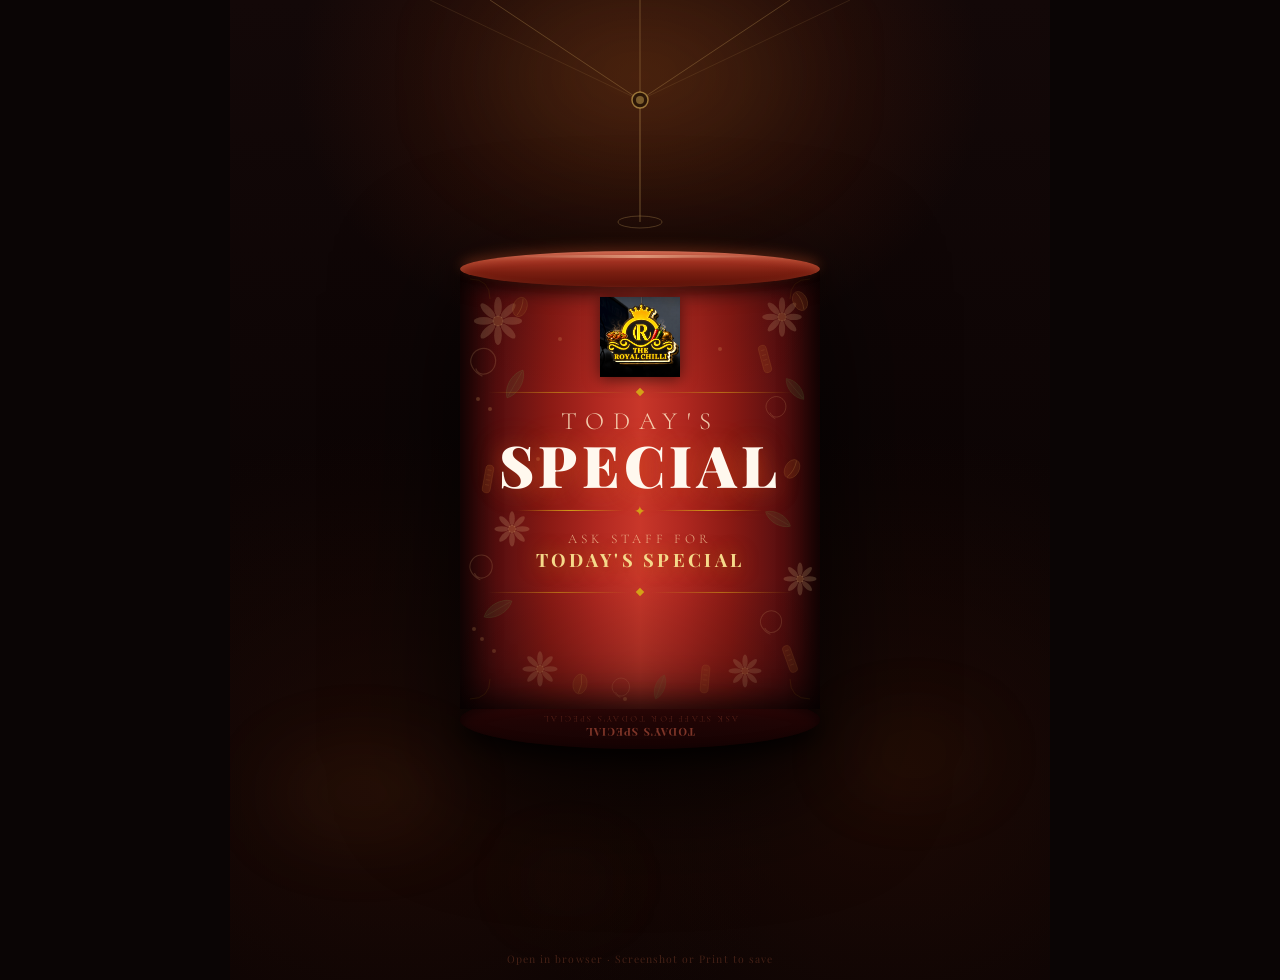
<file: banner.html>
<!DOCTYPE html>
<html lang="en">
<head>
<meta charset="UTF-8">
<meta name="viewport" content="width=device-width, initial-scale=1.0">
<title>Today's Special Banner | The Royal Chilli</title>
<link href="https://fonts.googleapis.com/css2?family=Playfair+Display:wght@400;600;700;900&family=Cormorant+Garamond:ital,wght@0,300;0,600;1,300&display=swap" rel="stylesheet">
<style>
  * { margin:0; padding:0; box-sizing:border-box; }

  body {
    background: #0a0505;
    display: flex; align-items: center; justify-content: center;
    min-height: 100vh; font-family: 'Playfair Display', serif;
  }

  /* ── SCENE ── */
  .scene {
    width: 820px; height: 980px;
    position: relative; overflow: hidden;
    background:
      radial-gradient(ellipse 60% 40% at 50% 8%,  rgba(90,30,10,0.55) 0%, transparent 70%),
      radial-gradient(ellipse 80% 60% at 20% 80%, rgba(30,10,5,0.9)   0%, transparent 60%),
      radial-gradient(ellipse 80% 60% at 80% 80%, rgba(30,10,5,0.9)   0%, transparent 60%),
      linear-gradient(180deg, #130808 0%, #0c0404 50%, #0a0303 100%);
  }

  /* Atmospheric blurred table lights */
  .atm-light {
    position: absolute; border-radius: 50%;
    filter: blur(40px); pointer-events: none;
  }
  .atm-l1 { width:180px;height:80px;  background:rgba(200,130,50,0.08); bottom:15%; left:5%;  }
  .atm-l2 { width:140px;height:60px;  background:rgba(200,130,50,0.07); bottom:20%; right:8%; }
  .atm-l3 { width:100px;height:40px;  background:rgba(200,130,50,0.06); bottom:8%;  left:35%; }
  .atm-top { width:300px;height:150px; background:rgba(220,160,60,0.12); top:0; left:50%; transform:translateX(-50%); border-radius:50%; filter:blur(60px); }

  /* ── WIRE RIGGING ── */
  .rigging { position:absolute; top:0; left:0; width:100%; height:100%; pointer-events:none; }

  /* ── ORBIT SPARKLES ── */
  .orbit-ring {
    position: absolute;
    top: 50%; left: 50%;
    width: 420px; height: 420px;
    margin: -210px 0 0 -210px;
    pointer-events: none;
  }
  .spark {
    position: absolute;
    top: 50%; left: 50%;
    width: 6px; height: 6px;
    margin: -3px 0 0 -3px;
    border-radius: 50%;
  }
  .spark::before {
    content:'';
    position: absolute; inset:0;
    border-radius: 50%;
    background: radial-gradient(circle, #fff9c4, #f0c040, transparent);
    box-shadow: 0 0 8px 3px rgba(240,192,64,0.8), 0 0 18px 6px rgba(240,192,64,0.3);
  }

  /* ── BANNER OUTER WRAP ── */
  .banner-outer {
    position: absolute;
    top: 50%; left: 50%;
    transform: translate(-50%, -48%);
    width: 360px;
    display: flex; flex-direction: column; align-items: center;
    filter: drop-shadow(0 30px 60px rgba(0,0,0,0.8));
  }

  /* ── TOP RIM (cylinder top ellipse) ── */
  .rim-top {
    width: 360px; height: 36px;
    background: linear-gradient(180deg,
      #c9614e 0%, #a03020 30%, #7a1e10 60%, #5a1008 100%);
    border-radius: 50%;
    position: relative; z-index: 5;
    box-shadow:
      0 -4px 12px rgba(200,80,40,0.35),
      0  6px 20px rgba(0,0,0,0.7),
      inset 0 3px 8px rgba(255,180,120,0.2);
  }

  /* Highlight line on top rim edge */
  .rim-top::before {
    content:'';
    position: absolute; top:4px; left:15%; right:15%; height:3px;
    background: linear-gradient(90deg, transparent, rgba(255,220,180,0.5), transparent);
    border-radius: 50%;
  }

  /* ── MAIN BANNER BODY ── */
  .banner-body {
    width: 360px;
    min-height: 440px;
    margin-top: -18px;
    position: relative; z-index: 4;
    overflow: hidden;

    /* Cylinder shading: dark edges, lit centre */
    background: linear-gradient(90deg,
      #2d0808 0%,
      #5c1010 12%,
      #8B1a14 25%,
      #b02820 38%,
      #c9372a 50%,
      #b02820 62%,
      #8B1a14 75%,
      #5c1010 88%,
      #2d0808 100%);

    /* Vertical gradient for depth */
    /* Applied via ::before overlay */
    box-shadow:
      inset  8px 0 30px rgba(0,0,0,0.55),
      inset -8px 0 30px rgba(0,0,0,0.55),
      inset  0 -20px 40px rgba(0,0,0,0.4);
  }

  /* Vertical depth overlay */
  .banner-body::after {
    content:'';
    position: absolute; inset:0;
    background: linear-gradient(180deg,
      rgba(0,0,0,0.15) 0%,
      transparent 30%,
      transparent 70%,
      rgba(0,0,0,0.3) 100%);
    pointer-events: none; z-index: 2;
  }

  /* ── BOTANICAL SVG LAYER ── */
  .botanicals {
    position: absolute; inset:0; z-index:1; pointer-events:none;
    overflow:hidden;
  }

  /* ── BANNER CONTENT ── */
  .banner-content {
    position: relative; z-index: 3;
    display: flex; flex-direction: column; align-items: center;
    padding: 28px 28px 24px;
    gap: 0;
  }

  /* Logo */
  .banner-logo {
    width: 80px; height: 80px;
    object-fit: contain;
    filter: brightness(1.1) drop-shadow(0 2px 8px rgba(0,0,0,0.6));
    margin-bottom: 12px;
  }

  /* Gold ornament line */
  .ornament {
    display: flex; align-items: center; gap: 8px;
    width: 100%; margin-bottom: 14px;
  }
  .orn-line { flex:1; height:1px; background: linear-gradient(90deg, transparent, rgba(212,160,23,0.6), transparent); }
  .orn-diamond { width:6px;height:6px; background:var(--gold,#d4a017); transform:rotate(45deg); flex-shrink:0; }

  /* TODAY'S */
  .txt-todays {
    font-family: 'Cormorant Garamond', serif;
    font-size: 1.55rem; font-weight: 300;
    letter-spacing: 0.35em;
    color: rgba(255,235,200,0.85);
    text-transform: uppercase;
    line-height: 1;
    margin-bottom: 2px;
  }

  /* SPECIAL */
  .txt-special {
    font-family: 'Playfair Display', serif;
    font-size: 3.6rem; font-weight: 900;
    letter-spacing: 0.08em;
    color: #fff8ee;
    text-transform: uppercase;
    line-height: 1;
    text-shadow: 0 2px 20px rgba(200,60,20,0.6), 0 0 40px rgba(255,180,80,0.2);
    margin-bottom: 10px;
  }

  /* Gold divider */
  .gold-divider {
    display: flex; align-items: center; gap: 10px;
    width: 80%; margin-bottom: 12px;
  }
  .gd-line { flex:1; height:1.5px; background: linear-gradient(90deg, transparent, #d4a017, transparent); }
  .gd-icon { font-size:0.9rem; color:#d4a017; line-height:1; }

  /* ASK STAFF FOR */
  .txt-ask {
    font-family: 'Cormorant Garamond', serif;
    font-size: 0.82rem; font-weight: 300;
    letter-spacing: 0.3em;
    color: rgba(255,220,170,0.75);
    text-transform: uppercase;
    line-height: 1.4;
    margin-bottom: 1px;
  }

  /* TODAY'S SPECIAL (bottom line) */
  .txt-todays2 {
    font-family: 'Playfair Display', serif;
    font-size: 1.15rem; font-weight: 700;
    letter-spacing: 0.18em;
    color: #f5d98a;
    text-transform: uppercase;
    line-height: 1.2;
    margin-bottom: 14px;
    text-shadow: 0 0 20px rgba(212,160,23,0.5);
  }

  /* Bottom ornament */
  .ornament-b { margin-top: 4px; margin-bottom:0; }

  /* ── BOTTOM RIM (underside / reversed text) ── */
  .rim-bottom {
    width: 360px; height: 58px;
    margin-top: -18px;
    position: relative; z-index: 3;
    background: linear-gradient(180deg,
      #3a0808 0%, #200404 50%, #160303 100%);
    border-radius: 50%;
    box-shadow:
      0 8px 25px rgba(0,0,0,0.8),
      inset 0 4px 12px rgba(0,0,0,0.6);
    display: flex; align-items: center; justify-content: center;
    overflow: hidden;
  }

  .rim-bottom-text {
    transform: scaleY(-1) scaleX(-1);
    display: flex; flex-direction: column; align-items: center; gap: 1px;
    margin-top: 12px;
  }
  .rbt-1 {
    font-family:'Playfair Display',serif;
    font-size:0.68rem; font-weight:700; letter-spacing:0.1em;
    color:rgba(180,80,60,0.65); text-transform:uppercase;
  }
  .rbt-2 {
    font-family:'Cormorant Garamond',serif;
    font-size:0.55rem; font-weight:300; letter-spacing:0.25em;
    color:rgba(160,70,50,0.5); text-transform:uppercase;
  }

  /* ── PRINT / EXPORT HINT ── */
  .export-hint {
    position: absolute; bottom: 14px; left: 0; right: 0;
    text-align: center; font-family: 'Playfair Display', serif;
    font-size: 0.65rem; color: rgba(120,60,40,0.5);
    letter-spacing: 0.1em;
    pointer-events: none;
  }

  /* Print */
  @media print {
    body { background:#0a0505; }
    .export-hint { display:none; }
  }
</style>
</head>
<body>

<div class="scene">

  <!-- Atmosphere -->
  <div class="atm-light atm-top"></div>
  <div class="atm-light atm-l1"></div>
  <div class="atm-light atm-l2"></div>
  <div class="atm-light atm-l3"></div>

  <!-- Wire Rigging SVG -->
  <svg class="rigging" viewBox="0 0 820 980" fill="none" xmlns="http://www.w3.org/2000/svg">
    <!-- Main wires from top edge to central ring -->
    <line x1="260" y1="0"   x2="410" y2="100" stroke="rgba(180,140,80,0.45)" stroke-width="0.8"/>
    <line x1="410" y1="0"   x2="410" y2="100" stroke="rgba(180,140,80,0.55)" stroke-width="0.8"/>
    <line x1="560" y1="0"   x2="410" y2="100" stroke="rgba(180,140,80,0.45)" stroke-width="0.8"/>
    <line x1="200" y1="0"   x2="410" y2="100" stroke="rgba(180,140,80,0.25)" stroke-width="0.6"/>
    <line x1="620" y1="0"   x2="410" y2="100" stroke="rgba(180,140,80,0.25)" stroke-width="0.6"/>
    <!-- Drop wire to banner -->
    <line x1="410" y1="100" x2="410" y2="222" stroke="rgba(180,140,80,0.5)" stroke-width="1.2"/>
    <!-- Central ring -->
    <circle cx="410" cy="100" r="8" stroke="rgba(200,160,80,0.7)" stroke-width="1.5" fill="rgba(40,20,5,0.9)"/>
    <circle cx="410" cy="100" r="4" fill="rgba(200,160,80,0.5)"/>
    <!-- Rigging attachment ring at top of banner -->
    <ellipse cx="410" cy="222" rx="22" ry="6" stroke="rgba(180,140,80,0.4)" stroke-width="1" fill="none"/>
  </svg>

  <!-- Orbit Sparkles -->
  <div class="orbit-ring" id="orbitRing"></div>

  <!-- BANNER -->
  <div class="banner-outer">

    <!-- Top rim -->
    <div class="rim-top"></div>

    <!-- Main body -->
    <div class="banner-body">

      <!-- Botanical SVG Pattern -->
      <div class="botanicals">
        <svg width="360" height="440" viewBox="0 0 360 440" fill="none" xmlns="http://www.w3.org/2000/svg" style="position:absolute;inset:0">
          <defs>
            <g id="star-anise">
              <ellipse cx="0" cy="-13" rx="3.5" ry="9" fill="rgba(255,220,160,0.18)" transform="rotate(0)"/>
              <ellipse cx="0" cy="-13" rx="3.5" ry="9" fill="rgba(255,220,160,0.18)" transform="rotate(45)"/>
              <ellipse cx="0" cy="-13" rx="3.5" ry="9" fill="rgba(255,220,160,0.18)" transform="rotate(90)"/>
              <ellipse cx="0" cy="-13" rx="3.5" ry="9" fill="rgba(255,220,160,0.18)" transform="rotate(135)"/>
              <ellipse cx="0" cy="-13" rx="3.5" ry="9" fill="rgba(255,220,160,0.18)" transform="rotate(180)"/>
              <ellipse cx="0" cy="-13" rx="3.5" ry="9" fill="rgba(255,220,160,0.18)" transform="rotate(225)"/>
              <ellipse cx="0" cy="-13" rx="3.5" ry="9" fill="rgba(255,220,160,0.18)" transform="rotate(270)"/>
              <ellipse cx="0" cy="-13" rx="3.5" ry="9" fill="rgba(255,220,160,0.18)" transform="rotate(315)"/>
              <circle cx="0" cy="0" r="4.5" fill="rgba(255,200,120,0.22)" stroke="rgba(255,220,160,0.15)" stroke-width="0.8"/>
            </g>
            <g id="coffee-bean">
              <ellipse cx="0" cy="0" rx="7" ry="10" fill="rgba(160,80,30,0.22)" stroke="rgba(200,140,70,0.2)" stroke-width="0.8"/>
              <path d="M0,-9 Q3,0 0,9" stroke="rgba(255,200,100,0.18)" stroke-width="0.8" fill="none"/>
            </g>
            <g id="cinnamon">
              <rect x="-4" y="-14" width="8" height="28" rx="4" fill="rgba(180,100,40,0.2)" stroke="rgba(220,150,70,0.18)" stroke-width="0.7"/>
              <line x1="-2" y1="-9" x2="2"  y2="-9" stroke="rgba(255,200,100,0.14)" stroke-width="0.6"/>
              <line x1="-2" y1="-4" x2="2"  y2="-4" stroke="rgba(255,200,100,0.14)" stroke-width="0.6"/>
              <line x1="-2" y1="1"  x2="2"  y2="1"  stroke="rgba(255,200,100,0.14)" stroke-width="0.6"/>
              <line x1="-2" y1="6"  x2="2"  y2="6"  stroke="rgba(255,200,100,0.14)" stroke-width="0.6"/>
            </g>
            <g id="leaf">
              <path d="M0,-16 C8,-8 8,8 0,16 C-8,8 -8,-8 0,-16 Z" fill="rgba(80,160,80,0.12)" stroke="rgba(120,200,100,0.15)" stroke-width="0.7"/>
              <line x1="0" y1="-14" x2="0" y2="14" stroke="rgba(150,220,120,0.12)" stroke-width="0.6"/>
            </g>
            <g id="swirl">
              <path d="M0,12 C-8,8 -14,0 -10,-8 C-6,-16 4,-18 10,-12 C16,-6 14,4 8,8 C2,12 -4,10 -6,5" fill="none" stroke="rgba(255,210,140,0.16)" stroke-width="1.2" stroke-linecap="round"/>
            </g>
            <g id="dot-spice">
              <circle cx="0" cy="0" r="2" fill="rgba(255,200,120,0.2)"/>
            </g>
          </defs>

          <!-- Scatter botanicals -->
          <!-- Top-left cluster -->
          <use href="#star-anise" transform="translate(38,52) scale(1.1)"/>
          <use href="#swirl"      transform="translate(22,95)"/>
          <use href="#leaf"       transform="translate(55,115) rotate(30)"/>
          <use href="#dot-spice"  transform="translate(18,130)"/>
          <use href="#dot-spice"  transform="translate(30,140)"/>
          <use href="#coffee-bean" transform="translate(60,38) rotate(20)"/>

          <!-- Top-right cluster -->
          <use href="#star-anise" transform="translate(322,48) scale(0.9)"/>
          <use href="#cinnamon"   transform="translate(305,90) rotate(-15)"/>
          <use href="#leaf"       transform="translate(335,120) rotate(-40) scale(0.85)"/>
          <use href="#swirl"      transform="translate(315,140) scale(0.8)"/>
          <use href="#coffee-bean" transform="translate(340,32) rotate(-25)"/>

          <!-- Left mid -->
          <use href="#cinnamon"   transform="translate(28,210) rotate(10)"/>
          <use href="#star-anise" transform="translate(52,260) scale(0.8)"/>
          <use href="#swirl"      transform="translate(20,300) scale(0.9)"/>
          <use href="#leaf"       transform="translate(38,340) rotate(60)"/>
          <use href="#dot-spice"  transform="translate(22,370)"/>
          <use href="#dot-spice"  transform="translate(34,382)"/>
          <use href="#dot-spice"  transform="translate(14,360)"/>

          <!-- Right mid -->
          <use href="#coffee-bean" transform="translate(332,200) rotate(30)"/>
          <use href="#leaf"        transform="translate(318,250) rotate(-60) scale(0.9)"/>
          <use href="#star-anise"  transform="translate(340,310) scale(0.75)"/>
          <use href="#swirl"       transform="translate(310,355) scale(0.85)"/>
          <use href="#cinnamon"    transform="translate(330,390) rotate(-20)"/>

          <!-- Bottom cluster -->
          <use href="#star-anise" transform="translate(80,400) scale(0.8)"/>
          <use href="#coffee-bean" transform="translate(120,415) rotate(10)"/>
          <use href="#swirl"      transform="translate(160,420) scale(0.7)"/>
          <use href="#leaf"       transform="translate(200,418) rotate(20) scale(0.8)"/>
          <use href="#cinnamon"   transform="translate(245,410) rotate(5)"/>
          <use href="#star-anise" transform="translate(285,402) scale(0.75)"/>

          <!-- Scattered dots -->
          <use href="#dot-spice" transform="translate(100,70)"/>
          <use href="#dot-spice" transform="translate(260,80)"/>
          <use href="#dot-spice" transform="translate(180,35)"/>
          <use href="#dot-spice" transform="translate(78,190)"/>
          <use href="#dot-spice" transform="translate(288,190)"/>
          <use href="#dot-spice" transform="translate(165,430)"/>

          <!-- Corner border flourishes -->
          <path d="M10,10 Q30,10 30,30" stroke="rgba(212,160,23,0.12)" stroke-width="1" fill="none"/>
          <path d="M350,10 Q330,10 330,30" stroke="rgba(212,160,23,0.12)" stroke-width="1" fill="none"/>
          <path d="M10,430 Q30,430 30,410" stroke="rgba(212,160,23,0.12)" stroke-width="1" fill="none"/>
          <path d="M350,430 Q330,430 330,410" stroke="rgba(212,160,23,0.12)" stroke-width="1" fill="none"/>
        </svg>
      </div>

      <!-- Content -->
      <div class="banner-content">

        <img src="logo2.png" alt="The Royal Chilli" class="banner-logo">

        <!-- Top ornament -->
        <div class="ornament">
          <div class="orn-line"></div>
          <div class="orn-diamond"></div>
          <div class="orn-line"></div>
        </div>

        <div class="txt-todays">Today's</div>
        <div class="txt-special">Special</div>

        <div class="gold-divider">
          <div class="gd-line"></div>
          <span class="gd-icon">✦</span>
          <div class="gd-line"></div>
        </div>

        <div class="txt-ask">Ask Staff For</div>
        <div class="txt-todays2">Today's Special</div>

        <!-- Bottom ornament -->
        <div class="ornament ornament-b">
          <div class="orn-line"></div>
          <div class="orn-diamond"></div>
          <div class="orn-line"></div>
        </div>

      </div>
    </div><!-- /banner-body -->

    <!-- Bottom rim — underside / reversed text -->
    <div class="rim-bottom">
      <div class="rim-bottom-text">
        <div class="rbt-1">Today's Special</div>
        <div class="rbt-2">Ask Staff For Today's Special</div>
      </div>
    </div>

  </div><!-- /banner-outer -->

  <div class="export-hint">Open in browser · Screenshot or Print to save</div>

</div><!-- /scene -->

<script>
// ── SPARKLE ORBIT ──
(function() {
  const ring    = document.getElementById('orbitRing');
  const COUNT   = 18;
  const RADIUS  = 205;

  for (let i = 0; i < COUNT; i++) {
    const spark = document.createElement('div');
    spark.className = 'spark';

    // Vary size slightly
    const size  = 3 + Math.random() * 5;
    const delay = -(i / COUNT) * 6;     // stagger around full loop
    const dur   = 6 + Math.random() * 2; // vary speed slightly
    const angle = (i / COUNT) * 360;

    // Elliptical orbit (flatter horizontally to match cylinder shape)
    const rx = RADIUS;
    const ry = RADIUS * 0.38; // flatten orbit to ellipse

    spark.style.cssText = `
      width:${size}px; height:${size}px;
      margin:${-size/2}px 0 0 ${-size/2}px;
      animation: orbit-spark-${i} ${dur}s ${delay}s linear infinite;
      opacity: ${0.5 + Math.random() * 0.5};
    `;
    ring.appendChild(spark);

    // Create unique keyframe per spark for elliptical path
    const styleEl = document.createElement('style');
    const rad = (angle * Math.PI) / 180;
    // Each spark has a fixed angular offset, the animation rotates the whole ellipse
    styleEl.textContent = `
      @keyframes orbit-spark-${i} {
        0%   { transform: rotate(${angle}deg)   translateX(${rx}px) scaleY(${ry/rx}); opacity:${0.3 + Math.random()*0.4}; }
        25%  { opacity: ${0.8 + Math.random()*0.2}; }
        50%  { opacity: ${0.3 + Math.random()*0.3}; }
        75%  { opacity: ${0.7 + Math.random()*0.3}; }
        100% { transform: rotate(${angle+360}deg) translateX(${rx}px) scaleY(${ry/rx}); opacity:${0.3 + Math.random()*0.4}; }
      }
    `;
    document.head.appendChild(styleEl);
  }
})();
</script>
</body>
</html>
</file>
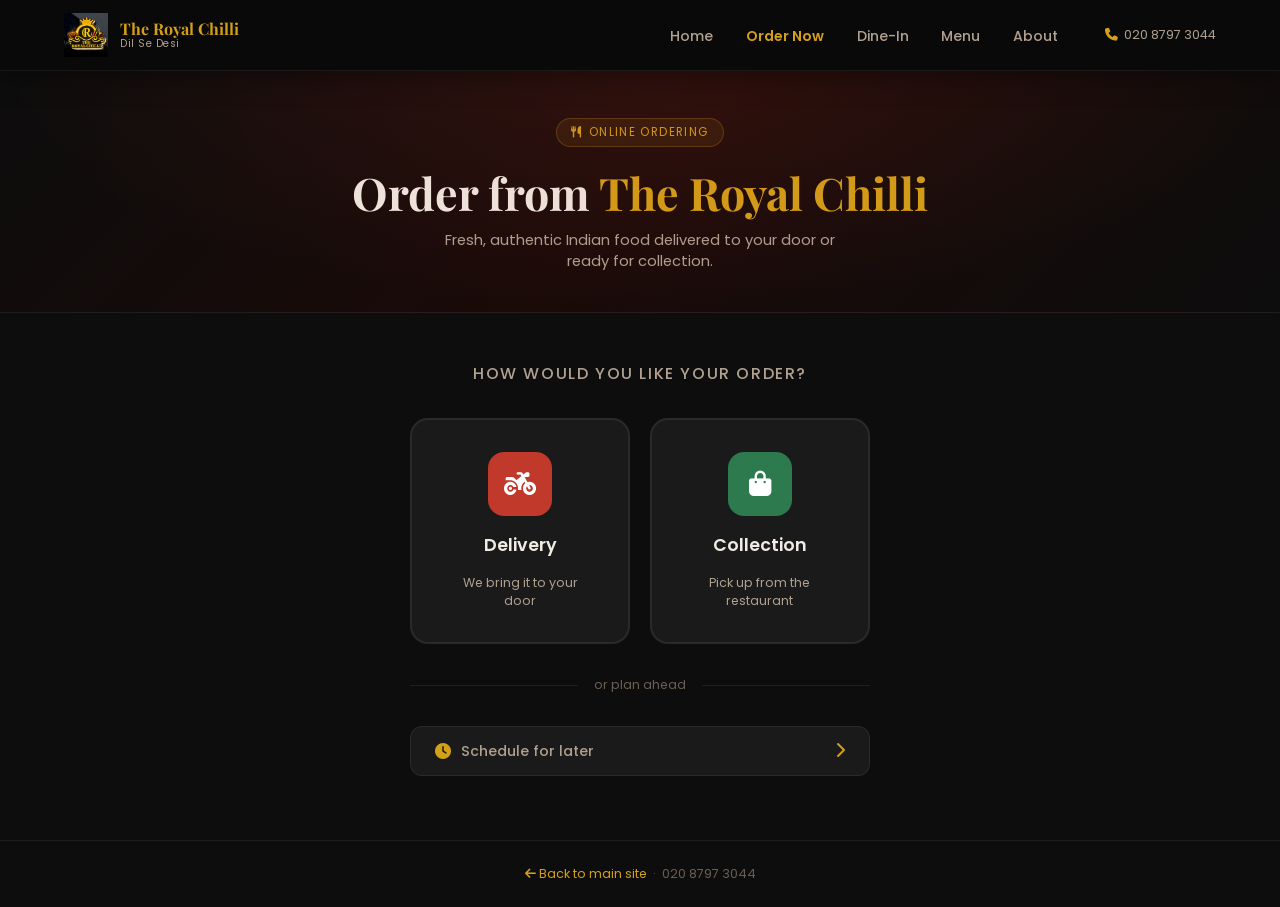
<file: order.html>
<!DOCTYPE html>
<html lang="en">
<head>
    <meta charset="UTF-8">
    <meta name="viewport" content="width=device-width, initial-scale=1.0">
    <meta name="description" content="Order online from The Royal Chilli — Delivery, Collection or Scheduled.">
    <title>Order Online | The Royal Chilli</title>
    <link rel="preconnect" href="https://fonts.googleapis.com">
    <link rel="preconnect" href="https://fonts.gstatic.com" crossorigin>
    <link href="https://fonts.googleapis.com/css2?family=Playfair+Display:ital,wght@0,400;0,600;0,700;0,900;1,400&family=Poppins:wght@300;400;500;600;700&display=swap" rel="stylesheet">
    <link rel="stylesheet" href="https://cdnjs.cloudflare.com/ajax/libs/font-awesome/6.5.0/css/all.min.css">
    <style>
        :root {
            --red: #c0392b; --red-dark: #96281b;
            --gold: #d4a017; --gold-light: #f0c040;
            --bg: #0d0d0d; --bg2: #111111; --bg3: #161616;
            --card: #1a1a1a; --card2: #222222;
            --text: #f0ebe3; --text2: #b0a090; --text3: #6b5e52;
            --border: rgba(255,255,255,0.07);
            --nav-h: 70px; --radius: 12px;
            --shadow: 0 20px 60px rgba(0,0,0,0.4);
            --transition: all 0.35s cubic-bezier(0.4,0,0.2,1);
        }
        *, *::before, *::after { box-sizing: border-box; margin: 0; padding: 0; }
        html { scroll-behavior: smooth; font-size: 16px; }
        body { font-family: 'Poppins', sans-serif; background: var(--bg); color: var(--text); min-height: 100vh; }
        a { text-decoration: none; color: inherit; }
        ul { list-style: none; }
        button { font-family: inherit; cursor: pointer; border: none; }

        /* ===== NAV ===== */
        #navbar {
            position: fixed; top: 0; left: 0; right: 0; z-index: 1000;
            background: rgba(10,10,10,0.97);
            backdrop-filter: blur(20px);
            box-shadow: 0 2px 30px rgba(0,0,0,0.5);
            border-bottom: 1px solid var(--border);
        }
        .nav-container {
            max-width: 1200px; margin: 0 auto;
            padding: 0 1.5rem; height: var(--nav-h);
            display: flex; align-items: center; gap: 2rem;
        }
        .nav-logo { display: flex; align-items: center; gap: 0.75rem; }
        .nav-logo-img { height: 44px; width: auto; }
        .nav-logo-text { display: flex; flex-direction: column; line-height: 1.2; }
        .nav-name { font-family: 'Playfair Display', serif; font-size: 1rem; font-weight: 700; color: var(--gold); }
        .nav-tagline { font-size: 0.65rem; color: var(--text2); letter-spacing: 0.05em; }
        .nav-links { display: flex; align-items: center; gap: 0.25rem; margin-left: auto; }
        .nav-link { padding: 0.5rem 0.9rem; font-size: 0.88rem; font-weight: 500; color: var(--text2); border-radius: 8px; transition: var(--transition); }
        .nav-link:hover { color: var(--text); background: rgba(255,255,255,0.05); }
        .nav-link.active { color: var(--gold); }
        .nav-order-now { color: var(--gold) !important; font-weight: 600; }
        .nav-cta { display: flex; align-items: center; gap: 0.75rem; }
        .nav-phone { font-size: 0.8rem; color: var(--text2); display: flex; align-items: center; gap: 0.4rem; transition: var(--transition); }
        .nav-phone i { color: var(--gold); }
        .nav-phone:hover { color: var(--gold); }
        .btn-nav-book { padding: 0.55rem 1.3rem; background: var(--red); color: white; border-radius: 8px; font-size: 0.85rem; font-weight: 600; transition: var(--transition); white-space: nowrap; }
        .btn-nav-book:hover { background: var(--red-dark); }
        .hamburger { display: none; flex-direction: column; gap: 5px; background: none; border: none; cursor: pointer; padding: 4px; margin-left: auto; }
        .hamburger span { display: block; width: 24px; height: 2px; background: var(--text); border-radius: 2px; transition: var(--transition); }

        /* ===== MOBILE MENU ===== */
        .mobile-menu {
            position: fixed; top: 0; left: 0; right: 0; bottom: 0;
            background: rgba(10,10,10,0.98); backdrop-filter: blur(20px);
            z-index: 999; display: flex; align-items: center; justify-content: center;
            opacity: 0; visibility: hidden; transition: var(--transition);
        }
        .mobile-menu.open { opacity: 1; visibility: visible; }
        .mobile-menu ul { display: flex; flex-direction: column; align-items: center; gap: 1.5rem; }
        .mobile-menu a { font-size: 1.4rem; font-weight: 600; color: var(--text2); transition: var(--transition); }
        .mobile-menu a:hover, .mobile-menu a.active { color: var(--gold); }
        .mob-order { color: var(--gold) !important; }
        .hamburger.open span:nth-child(1) { transform: translateY(7px) rotate(45deg); }
        .hamburger.open span:nth-child(2) { opacity: 0; }
        .hamburger.open span:nth-child(3) { transform: translateY(-7px) rotate(-45deg); }

        /* ===== PAGE LAYOUT ===== */
        .order-page {
            min-height: 100vh;
            padding-top: var(--nav-h);
            display: flex; flex-direction: column;
        }

        /* ===== HERO BAND ===== */
        .order-hero {
            background: linear-gradient(135deg, #0d0d0d 0%, #1a0a08 50%, #0d0d0d 100%);
            border-bottom: 1px solid var(--border);
            padding: 3rem 1.5rem 2.5rem;
            text-align: center;
            position: relative; overflow: hidden;
        }
        .order-hero::before {
            content: '';
            position: absolute; inset: 0;
            background: radial-gradient(ellipse at 50% 0%, rgba(192,57,43,0.15) 0%, transparent 70%);
            pointer-events: none;
        }
        .order-hero-label {
            display: inline-flex; align-items: center; gap: 6px;
            font-size: 0.72rem; letter-spacing: 0.12em; text-transform: uppercase;
            color: var(--gold); background: rgba(212,160,23,0.1);
            border: 1px solid rgba(212,160,23,0.25); border-radius: 20px;
            padding: 5px 14px; margin-bottom: 1rem;
        }
        .order-hero h1 {
            font-family: 'Playfair Display', serif;
            font-size: clamp(1.8rem, 5vw, 2.8rem);
            font-weight: 700; color: var(--text);
            margin-bottom: 0.5rem;
        }
        .order-hero h1 span { color: var(--gold); }
        .order-hero p { color: var(--text2); font-size: 0.92rem; max-width: 420px; margin: 0 auto; }

        /* ===== ORDER TYPE SELECTION ===== */
        .order-type-section {
            flex: 1; display: flex; flex-direction: column;
            align-items: center; justify-content: center;
            padding: 3rem 1.5rem 4rem;
            gap: 2rem;
        }
        .order-type-title {
            text-align: center; font-size: 1rem; color: var(--text2);
            text-transform: uppercase; letter-spacing: 0.1em; font-weight: 500;
        }

        /* Main two buttons */
        .order-type-main {
            display: flex; gap: 1.2rem; flex-wrap: wrap; justify-content: center;
        }
        .order-type-btn {
            display: flex; flex-direction: column; align-items: center;
            gap: 1rem; padding: 2rem 2.5rem;
            background: var(--card); border: 2px solid var(--border);
            border-radius: 18px; min-width: 180px; max-width: 220px; width: 100%;
            transition: var(--transition); color: var(--text);
            position: relative; overflow: hidden;
        }
        .order-type-btn::before {
            content: ''; position: absolute; inset: 0;
            background: var(--accent-color, var(--red));
            opacity: 0; transition: var(--transition);
        }
        .order-type-btn:hover::before { opacity: 0.08; }
        .order-type-btn:hover { border-color: var(--accent-color, var(--red)); transform: translateY(-3px); box-shadow: 0 16px 40px rgba(0,0,0,0.4); }
        .order-type-btn.selected { border-color: var(--accent-color, var(--red)); background: rgba(192,57,43,0.12); }
        .order-type-btn .btn-icon {
            width: 64px; height: 64px; border-radius: 16px;
            background: var(--accent-color, var(--red));
            display: flex; align-items: center; justify-content: center;
            font-size: 1.6rem; color: white; position: relative; z-index: 1;
            transition: var(--transition);
        }
        .order-type-btn:hover .btn-icon { transform: scale(1.08); }
        .order-type-btn .btn-label { font-size: 1.1rem; font-weight: 600; position: relative; z-index: 1; }
        .order-type-btn .btn-sub { font-size: 0.78rem; color: var(--text2); text-align: center; position: relative; z-index: 1; }

        .btn-delivery { --accent-color: var(--red); }
        .btn-collection { --accent-color: #2d7a4f; }
        .btn-collection .btn-icon { background: #2d7a4f; }
        .btn-collection:hover { border-color: #2d7a4f; }
        .btn-collection.selected { border-color: #2d7a4f; background: rgba(45,122,79,0.12); }

        /* Schedule option */
        .order-schedule-row {
            display: flex; align-items: center; gap: 1rem;
            width: 100%; max-width: 460px;
        }
        .schedule-divider {
            flex: 1; height: 1px; background: var(--border);
        }
        .schedule-label { font-size: 0.78rem; color: var(--text3); white-space: nowrap; }
        .btn-schedule {
            display: flex; align-items: center; gap: 10px;
            padding: 0.85rem 1.5rem; background: var(--card);
            border: 1px solid var(--border); border-radius: 12px;
            color: var(--text2); font-size: 0.88rem; font-weight: 500;
            transition: var(--transition); width: 100%; max-width: 460px;
        }
        .btn-schedule i { color: var(--gold); font-size: 1rem; }
        .btn-schedule:hover { border-color: var(--gold); color: var(--text); background: rgba(212,160,23,0.06); }
        .btn-schedule .sched-arrow { margin-left: auto; color: var(--text3); font-size: 0.8rem; }

        /* ===== SCHEDULE MODAL ===== */
        .modal-overlay {
            position: fixed; inset: 0; background: rgba(0,0,0,0.75);
            backdrop-filter: blur(6px); z-index: 2000;
            display: flex; align-items: center; justify-content: center;
            padding: 1rem; opacity: 0; visibility: hidden; transition: var(--transition);
        }
        .modal-overlay.open { opacity: 1; visibility: visible; }
        .modal-box {
            background: var(--card); border: 1px solid var(--border);
            border-radius: 20px; padding: 2rem; width: 100%; max-width: 420px;
            transform: translateY(20px); transition: var(--transition);
        }
        .modal-overlay.open .modal-box { transform: translateY(0); }
        .modal-title { font-family: 'Playfair Display', serif; font-size: 1.3rem; margin-bottom: 0.4rem; }
        .modal-sub { font-size: 0.82rem; color: var(--text2); margin-bottom: 1.5rem; }
        .modal-field { margin-bottom: 1.1rem; }
        .modal-field label { display: block; font-size: 0.8rem; font-weight: 500; color: var(--text2); margin-bottom: 0.4rem; text-transform: uppercase; letter-spacing: 0.06em; }
        .modal-field select,
        .modal-field input[type="date"],
        .modal-field input[type="time"] {
            width: 100%; padding: 0.75rem 1rem;
            background: var(--bg2); border: 1px solid var(--border);
            border-radius: 10px; color: var(--text); font-size: 0.9rem;
            outline: none; transition: var(--transition);
        }
        .modal-field select:focus,
        .modal-field input:focus { border-color: var(--gold); }
        .modal-field select option { background: var(--bg2); }
        .modal-row { display: flex; gap: 0.8rem; }
        .modal-row .modal-field { flex: 1; }
        .modal-actions { display: flex; gap: 0.75rem; margin-top: 1.5rem; }
        .btn-primary {
            flex: 1; padding: 0.85rem; background: var(--red); color: white;
            border: none; border-radius: 10px; font-size: 0.9rem; font-weight: 600;
            cursor: pointer; transition: var(--transition);
        }
        .btn-primary:hover { background: var(--red-dark); }
        .btn-ghost {
            padding: 0.85rem 1.2rem; background: transparent;
            border: 1px solid var(--border); border-radius: 10px;
            color: var(--text2); font-size: 0.9rem; cursor: pointer;
            transition: var(--transition);
        }
        .btn-ghost:hover { border-color: var(--text2); color: var(--text); }

        /* ===== FOOTER STRIP ===== */
        .order-footer {
            text-align: center; padding: 1.5rem;
            border-top: 1px solid var(--border);
            font-size: 0.78rem; color: var(--text3);
        }
        .order-footer a { color: var(--gold); }

        /* ===== RESPONSIVE ===== */
        @media (max-width: 768px) {
            .nav-links, .nav-cta { display: none; }
            .hamburger { display: flex; }
            .order-type-main { gap: 0.9rem; }
            .order-type-btn { min-width: 140px; padding: 1.5rem 1.2rem; }
            .order-type-btn .btn-icon { width: 52px; height: 52px; font-size: 1.3rem; }
        }
    </style>
</head>
<body>

<!-- NAV -->
<nav id="navbar">
    <div class="nav-container">
        <a href="index.html" class="nav-logo">
            <img src="logo2.png" alt="The Royal Chilli" class="nav-logo-img">
            <div class="nav-logo-text">
                <span class="nav-name">The Royal Chilli</span>
                <span class="nav-tagline">Dil Se Desi</span>
            </div>
        </a>
        <ul class="nav-links">
            <li><a href="index.html" class="nav-link">Home</a></li>
            <li><a href="order.html" class="nav-link nav-order-now active">Order Now</a></li>
            <li><a href="index.html#reservation" class="nav-link">Dine-In</a></li>
            <li><a href="index.html#menu" class="nav-link">Menu</a></li>
            <li><a href="index.html#about" class="nav-link">About</a></li>
        </ul>
        <div class="nav-cta">
            <a href="tel:02087973044" class="nav-phone"><i class="fas fa-phone"></i> 020 8797 3044</a>
        </div>
        <button class="hamburger" id="hamburger" aria-label="Menu">
            <span></span><span></span><span></span>
        </button>
    </div>
</nav>

<!-- MOBILE MENU -->
<div class="mobile-menu" id="mobileMenu">
    <ul>
        <li><a href="index.html">Home</a></li>
        <li><a href="order.html" class="active mob-order">Order Now</a></li>
        <li><a href="index.html#reservation">Dine-In</a></li>
        <li><a href="index.html#menu">Menu</a></li>
        <li><a href="index.html#about">About</a></li>
    </ul>
</div>

<div class="order-page">

    <!-- HERO BAND -->
    <div class="order-hero">
        <div class="order-hero-label"><i class="fas fa-utensils"></i> Online Ordering</div>
        <h1>Order from <span>The Royal Chilli</span></h1>
        <p>Fresh, authentic Indian food delivered to your door or ready for collection.</p>
    </div>

    <!-- ORDER TYPE SELECTION -->
    <div class="order-type-section">
        <p class="order-type-title">How would you like your order?</p>

        <!-- Delivery + Collection -->
        <div class="order-type-main">
            <button class="order-type-btn btn-delivery" onclick="selectOrderType('delivery')">
                <div class="btn-icon"><i class="fas fa-motorcycle"></i></div>
                <span class="btn-label">Delivery</span>
                <span class="btn-sub">We bring it to your door</span>
            </button>
            <button class="order-type-btn btn-collection" onclick="selectOrderType('collection')">
                <div class="btn-icon"><i class="fas fa-shopping-bag"></i></div>
                <span class="btn-label">Collection</span>
                <span class="btn-sub">Pick up from the restaurant</span>
            </button>
        </div>

        <!-- Schedule divider -->
        <div class="order-schedule-row">
            <div class="schedule-divider"></div>
            <span class="schedule-label">or plan ahead</span>
            <div class="schedule-divider"></div>
        </div>

        <!-- Schedule button -->
        <button class="btn-schedule" onclick="openSchedule()">
            <i class="fas fa-clock"></i>
            <span>Schedule for later</span>
            <span class="sched-arrow"><i class="fas fa-chevron-right"></i></span>
        </button>
    </div>

    <div class="order-footer">
        <a href="index.html"><i class="fas fa-arrow-left"></i> Back to main site</a>
        &nbsp;·&nbsp; 020 8797 3044
    </div>
</div>

<!-- SCHEDULE MODAL -->
<div class="modal-overlay" id="scheduleModal">
    <div class="modal-box">
        <div class="modal-title"><i class="fas fa-clock" style="color:var(--gold);margin-right:8px"></i>Schedule Your Order</div>
        <div class="modal-sub">Choose when and how you'd like your order.</div>

        <div class="modal-field">
            <label>Order Type</label>
            <select id="schedType">
                <option value="delivery">Delivery</option>
                <option value="collection">Collection</option>
            </select>
        </div>
        <div class="modal-row">
            <div class="modal-field">
                <label>Date</label>
                <input type="date" id="schedDate">
            </div>
            <div class="modal-field">
                <label>Time</label>
                <input type="time" id="schedTime" min="11:00" max="22:00" step="900">
            </div>
        </div>

        <div class="modal-actions">
            <button class="btn-ghost" onclick="closeSchedule()">Cancel</button>
            <button class="btn-primary" onclick="confirmSchedule()"><i class="fas fa-arrow-right"></i> Continue to Menu</button>
        </div>
    </div>
</div>

<script>
    // Hamburger
    const hamburger = document.getElementById('hamburger');
    const mobileMenu = document.getElementById('mobileMenu');
    hamburger.addEventListener('click', () => {
        hamburger.classList.toggle('open');
        mobileMenu.classList.toggle('open');
    });
    mobileMenu.addEventListener('click', e => {
        if (e.target.tagName === 'A') {
            hamburger.classList.remove('open');
            mobileMenu.classList.remove('open');
        }
    });

    // Set min date to today
    const today = new Date().toISOString().split('T')[0];
    document.getElementById('schedDate').min = today;
    document.getElementById('schedDate').value = today;

    // Set default time to next half hour
    const now = new Date();
    now.setMinutes(Math.ceil(now.getMinutes() / 15) * 15 + 30);
    const hh = String(now.getHours()).padStart(2,'0');
    const mm = String(now.getMinutes() % 60).padStart(2,'0');
    document.getElementById('schedTime').value = hh + ':' + mm;

    function selectOrderType(type) {
        // Store choice and go to menu (Stage 2)
        sessionStorage.setItem('rc_order_type', type);
        sessionStorage.setItem('rc_order_scheduled', 'false');
        window.location.href = 'index.html#menu';
    }

    function openSchedule() {
        document.getElementById('scheduleModal').classList.add('open');
    }
    function closeSchedule() {
        document.getElementById('scheduleModal').classList.remove('open');
    }
    function confirmSchedule() {
        const type = document.getElementById('schedType').value;
        const date = document.getElementById('schedDate').value;
        const time = document.getElementById('schedTime').value;
        if (!date || !time) { alert('Please pick a date and time.'); return; }
        sessionStorage.setItem('rc_order_type', type);
        sessionStorage.setItem('rc_order_scheduled', 'true');
        sessionStorage.setItem('rc_order_date', date);
        sessionStorage.setItem('rc_order_time', time);
        window.location.href = 'index.html#menu';
    }

    // Close modal on overlay click
    document.getElementById('scheduleModal').addEventListener('click', function(e) {
        if (e.target === this) closeSchedule();
    });
</script>
</body>
</html>
</file>
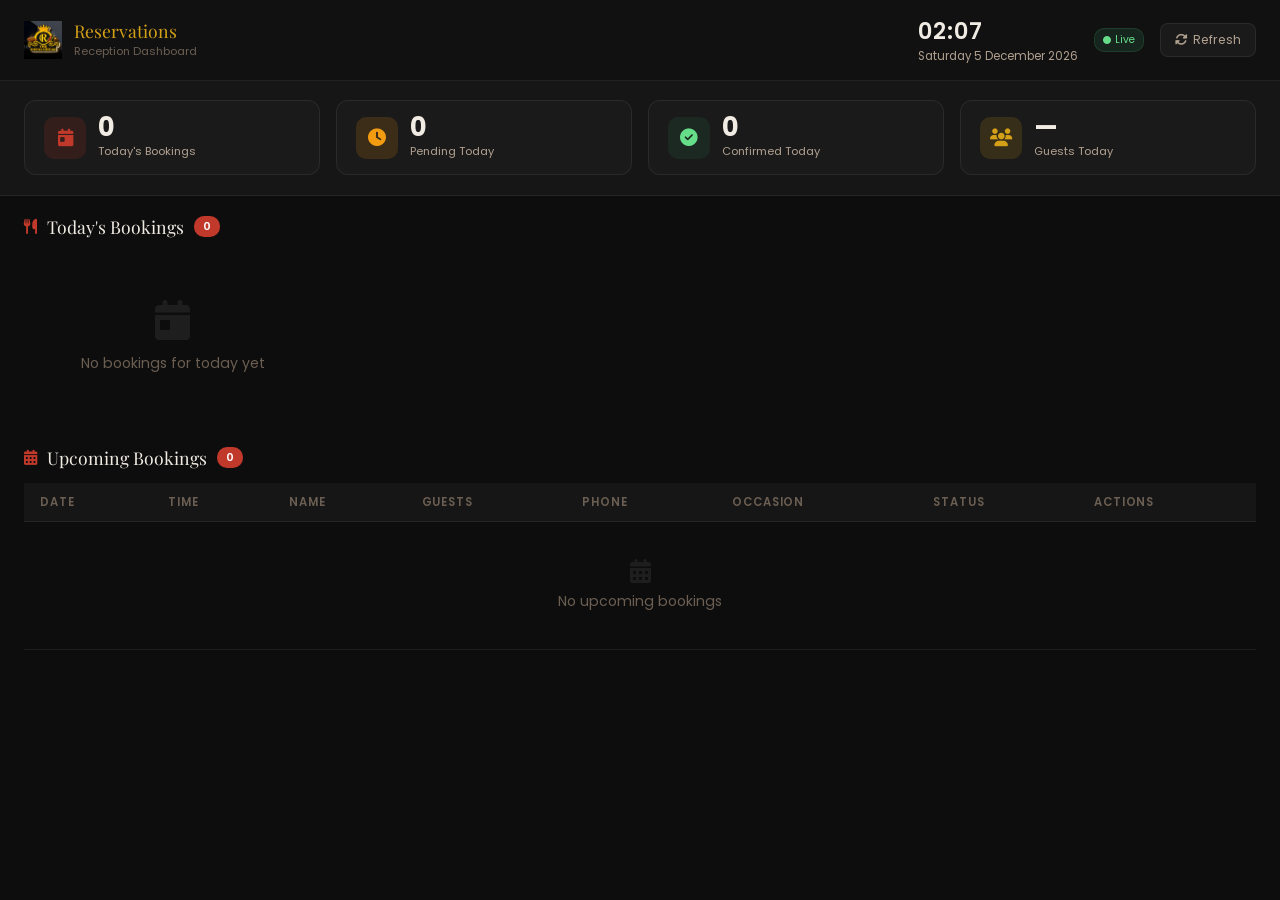
<file: reservations.html>
<!DOCTYPE html>
<html lang="en">
<head>
<meta charset="UTF-8">
<meta name="viewport" content="width=device-width, initial-scale=1.0">
<title>Reservations | The Royal Chilli Reception</title>
<link rel="preconnect" href="https://fonts.googleapis.com">
<link href="https://fonts.googleapis.com/css2?family=Playfair+Display:wght@400;600;700&family=Poppins:wght@300;400;500;600;700&display=swap" rel="stylesheet">
<link rel="stylesheet" href="https://cdnjs.cloudflare.com/ajax/libs/font-awesome/6.5.0/css/all.min.css">
<style>
    :root {
        --red:#c0392b; --red-dark:#96281b; --green:#2d7a4f;
        --gold:#d4a017; --amber:#f39c12;
        --bg:#0d0d0d; --bg2:#111; --bg3:#161616;
        --card:#1a1a1a; --card2:#222;
        --text:#f0ebe3; --text2:#b0a090; --text3:#6b5e52;
        --border:rgba(255,255,255,0.07);
    }
    *,*::before,*::after{box-sizing:border-box;margin:0;padding:0}
    body{font-family:'Poppins',sans-serif;background:var(--bg);color:var(--text);min-height:100vh}
    a{text-decoration:none;color:inherit}

    /* ── TOP BAR ── */
    .topbar{
        background:var(--bg2);border-bottom:1px solid var(--border);
        padding:0.9rem 1.5rem;
        display:flex;align-items:center;justify-content:space-between;
        position:sticky;top:0;z-index:100;
    }
    .topbar-left{display:flex;align-items:center;gap:12px}
    .topbar-logo{height:38px;width:auto}
    .topbar-title{font-family:'Playfair Display',serif;font-size:1.1rem;color:var(--gold)}
    .topbar-sub{font-size:0.7rem;color:var(--text3);margin-top:1px}
    .topbar-right{display:flex;align-items:center;gap:1rem}
    .live-clock{font-size:1.4rem;font-weight:600;color:var(--text);letter-spacing:0.05em}
    .live-date{font-size:0.72rem;color:var(--text2);text-align:right}
    .refresh-btn{
        padding:7px 14px;border-radius:8px;border:1px solid var(--border);
        background:var(--card);color:var(--text2);font-size:0.78rem;
        cursor:pointer;display:flex;align-items:center;gap:6px;
        transition:all 0.2s;font-family:'Poppins',sans-serif;
    }
    .refresh-btn:hover{border-color:var(--gold);color:var(--gold)}
    .auto-badge{
        font-size:0.65rem;background:rgba(45,122,79,0.2);color:#6d8;
        border:1px solid rgba(45,122,79,0.3);padding:3px 8px;border-radius:10px;
    }

    /* ── STATS ROW ── */
    .stats-row{
        display:grid;grid-template-columns:repeat(4,1fr);gap:1rem;
        padding:1.2rem 1.5rem;border-bottom:1px solid var(--border);
        background:var(--bg3);
    }
    .stat-card{
        background:var(--card);border:1px solid var(--border);
        border-radius:12px;padding:0.9rem 1.2rem;
        display:flex;align-items:center;gap:12px;
    }
    .stat-icon{width:42px;height:42px;border-radius:10px;display:flex;align-items:center;justify-content:center;font-size:1.1rem;flex-shrink:0}
    .si-today{background:rgba(192,57,43,0.15);color:var(--red)}
    .si-pending{background:rgba(243,156,18,0.15);color:var(--amber)}
    .si-confirmed{background:rgba(45,122,79,0.15);color:#6d8}
    .si-total{background:rgba(212,160,23,0.15);color:var(--gold)}
    .stat-info{}
    .stat-num{font-size:1.6rem;font-weight:700;line-height:1}
    .stat-label{font-size:0.7rem;color:var(--text2);margin-top:2px}

    /* ── MAIN CONTENT ── */
    .main{padding:1.2rem 1.5rem;display:flex;flex-direction:column;gap:1.5rem}

    /* TODAY SECTION */
    .section-title{
        display:flex;align-items:center;gap:10px;
        font-family:'Playfair Display',serif;font-size:1.1rem;
        margin-bottom:0.9rem;
    }
    .section-title i{color:var(--red);font-size:0.95rem}
    .section-title .count-pill{
        font-family:'Poppins',sans-serif;font-size:0.7rem;font-weight:600;
        background:var(--red);color:#fff;padding:2px 9px;border-radius:10px;
    }

    /* TODAY CARDS GRID */
    .today-grid{display:grid;grid-template-columns:repeat(auto-fill,minmax(260px,1fr));gap:0.9rem}
    .booking-card{
        background:var(--card);border:1px solid var(--border);
        border-radius:14px;padding:1.1rem;
        display:flex;flex-direction:column;gap:10px;
        transition:border-color 0.2s;
    }
    .booking-card:hover{border-color:rgba(255,255,255,0.15)}
    .booking-card.status-confirmed{border-left:3px solid #2d7a4f}
    .booking-card.status-pending{border-left:3px solid var(--amber)}
    .booking-card.status-cancelled{border-left:3px solid var(--text3);opacity:0.55}

    .bc-top{display:flex;align-items:flex-start;justify-content:space-between;gap:8px}
    .bc-name{font-size:1rem;font-weight:600}
    .bc-time-big{
        font-size:1.4rem;font-weight:700;color:var(--gold);
        font-family:'Playfair Display',serif;line-height:1;
        text-align:right;flex-shrink:0;
    }
    .bc-details{display:flex;flex-direction:column;gap:4px}
    .bc-row{display:flex;align-items:center;gap:7px;font-size:0.78rem;color:var(--text2)}
    .bc-row i{width:14px;text-align:center;color:var(--text3);font-size:0.72rem;flex-shrink:0}
    .bc-notes{
        font-size:0.74rem;color:var(--text2);
        background:var(--bg2);border-radius:7px;padding:6px 9px;
        border:1px solid var(--border);
        font-style:italic;
    }
    .bc-footer{display:flex;align-items:center;justify-content:space-between;gap:6px}
    .status-badge{
        font-size:0.65rem;font-weight:600;letter-spacing:0.06em;
        padding:3px 9px;border-radius:10px;text-transform:uppercase;
    }
    .sb-pending  {background:rgba(243,156,18,0.15);color:var(--amber);border:1px solid rgba(243,156,18,0.3)}
    .sb-confirmed{background:rgba(45,122,79,0.15);color:#6d8;border:1px solid rgba(45,122,79,0.3)}
    .sb-cancelled{background:rgba(107,94,82,0.15);color:var(--text3);border:1px solid var(--border)}
    .bc-actions{display:flex;gap:5px}
    .bc-btn{
        padding:5px 10px;border-radius:6px;border:1px solid var(--border);
        background:var(--card2);color:var(--text2);font-size:0.7rem;
        cursor:pointer;transition:all 0.2s;font-family:'Poppins',sans-serif;
    }
    .bc-btn.confirm:hover{background:rgba(45,122,79,0.2);border-color:#2d7a4f;color:#6d8}
    .bc-btn.cancel:hover{background:rgba(192,57,43,0.15);border-color:var(--red);color:#e88}
    .bc-btn.call{color:var(--gold)}
    .bc-btn.call:hover{background:rgba(212,160,23,0.1);border-color:var(--gold)}

    /* UPCOMING TABLE */
    .table-wrap{overflow-x:auto}
    table{width:100%;border-collapse:collapse}
    th{
        padding:0.65rem 1rem;text-align:left;font-size:0.72rem;
        font-weight:600;letter-spacing:0.08em;text-transform:uppercase;
        color:var(--text3);border-bottom:1px solid var(--border);
        background:var(--bg3);
    }
    td{
        padding:0.8rem 1rem;font-size:0.84rem;
        border-bottom:1px solid var(--border);
        vertical-align:middle;
    }
    tr:hover td{background:rgba(255,255,255,0.02)}
    tr.status-cancelled td{opacity:0.45}
    .td-time{font-weight:600;color:var(--gold);font-size:0.9rem;white-space:nowrap}
    .td-name{font-weight:500}
    .td-phone a{color:var(--text2);transition:color 0.2s}
    .td-phone a:hover{color:var(--gold)}
    .td-actions{display:flex;gap:5px}

    /* EMPTY STATE */
    .empty-state{
        text-align:center;padding:3rem 1rem;
        color:var(--text3);
    }
    .empty-state i{font-size:2.5rem;margin-bottom:0.8rem;display:block;color:var(--border)}
    .empty-state p{font-size:0.88rem}

    /* LOADING */
    .loading{text-align:center;padding:2rem;color:var(--text3);font-size:0.88rem}
    .spin{animation:spin 1s linear infinite;display:inline-block}
    @keyframes spin{to{transform:rotate(360deg)}}

    /* TOAST */
    .toast{
        position:fixed;bottom:1.5rem;right:1.5rem;
        background:var(--card2);border:1px solid var(--border);border-radius:10px;
        padding:0.75rem 1.2rem;font-size:0.82rem;color:var(--text);
        box-shadow:0 8px 24px rgba(0,0,0,0.4);
        transform:translateY(20px);opacity:0;transition:all 0.3s;pointer-events:none;
        z-index:999;
    }
    .toast.show{transform:translateY(0);opacity:1}
    .toast.success{border-color:rgba(45,122,79,0.5);color:#6d8}
    .toast.error{border-color:rgba(192,57,43,0.5);color:#e88}

    @media(max-width:600px){
        .stats-row{grid-template-columns:1fr 1fr}
        .topbar-right .live-clock{font-size:1rem}
        .today-grid{grid-template-columns:1fr}
    }
</style>
</head>
<body>

<!-- TOP BAR -->
<div class="topbar">
    <div class="topbar-left">
        <img src="logo2.png" alt="The Royal Chilli" class="topbar-logo">
        <div>
            <div class="topbar-title">Reservations</div>
            <div class="topbar-sub">Reception Dashboard</div>
        </div>
    </div>
    <div class="topbar-right">
        <div>
            <div class="live-clock" id="liveClock">--:--</div>
            <div class="live-date" id="liveDate">--</div>
        </div>
        <span class="auto-badge"><i class="fas fa-circle" style="font-size:0.5rem;margin-right:4px"></i>Live</span>
        <button class="refresh-btn" onclick="loadReservations()"><i class="fas fa-sync-alt"></i> Refresh</button>
    </div>
</div>

<!-- STATS ROW -->
<div class="stats-row">
    <div class="stat-card">
        <div class="stat-icon si-today"><i class="fas fa-calendar-day"></i></div>
        <div class="stat-info"><div class="stat-num" id="statToday">—</div><div class="stat-label">Today's Bookings</div></div>
    </div>
    <div class="stat-card">
        <div class="stat-icon si-pending"><i class="fas fa-clock"></i></div>
        <div class="stat-info"><div class="stat-num" id="statPending">—</div><div class="stat-label">Pending Today</div></div>
    </div>
    <div class="stat-card">
        <div class="stat-icon si-confirmed"><i class="fas fa-check-circle"></i></div>
        <div class="stat-info"><div class="stat-num" id="statConfirmed">—</div><div class="stat-label">Confirmed Today</div></div>
    </div>
    <div class="stat-card">
        <div class="stat-icon si-total"><i class="fas fa-users"></i></div>
        <div class="stat-info"><div class="stat-num" id="statGuests">—</div><div class="stat-label">Guests Today</div></div>
    </div>
</div>

<div class="main">

    <!-- TODAY'S BOOKINGS -->
    <div>
        <div class="section-title">
            <i class="fas fa-utensils"></i>
            Today's Bookings
            <span class="count-pill" id="todayCount">0</span>
        </div>
        <div class="today-grid" id="todayGrid">
            <div class="loading"><i class="fas fa-circle-notch spin"></i> Loading...</div>
        </div>
    </div>

    <!-- UPCOMING BOOKINGS -->
    <div>
        <div class="section-title">
            <i class="fas fa-calendar-alt"></i>
            Upcoming Bookings
            <span class="count-pill" id="upcomingCount">0</span>
        </div>
        <div class="table-wrap">
            <table>
                <thead>
                    <tr>
                        <th>Date</th>
                        <th>Time</th>
                        <th>Name</th>
                        <th>Guests</th>
                        <th>Phone</th>
                        <th>Occasion</th>
                        <th>Status</th>
                        <th>Actions</th>
                    </tr>
                </thead>
                <tbody id="upcomingBody">
                    <tr><td colspan="8" class="loading"><i class="fas fa-circle-notch spin"></i> Loading...</td></tr>
                </tbody>
            </table>
        </div>
    </div>

</div>

<div class="toast" id="toast"></div>

<script>
const REPO_RAW  = 'https://raw.githubusercontent.com/sureshadapa11/The-Royal-Chilli/main/reservations.json';
const API_UPDATE = '/api/update-reservation';
let allReservations = [];

// ── CLOCK ──
function updateClock() {
    const now = new Date();
    document.getElementById('liveClock').textContent =
        now.toLocaleTimeString('en-GB', { hour: '2-digit', minute: '2-digit' });
    document.getElementById('liveDate').textContent =
        now.toLocaleDateString('en-GB', { weekday: 'long', day: 'numeric', month: 'long', year: 'numeric' });
}
setInterval(updateClock, 1000);
updateClock();

// ── HELPERS ──
function todayStr() {
    return new Date().toISOString().split('T')[0];
}
function fmtDate(d) {
    return new Date(d + 'T00:00:00').toLocaleDateString('en-GB', { weekday: 'short', day: 'numeric', month: 'short' });
}
function fmtTime(t) {
    if (!t) return '—';
    const [h, m] = t.split(':');
    const hr = parseInt(h);
    return (hr % 12 || 12) + ':' + m + (hr < 12 ? ' AM' : ' PM');
}
function guestNum(g) {
    if (!g) return 0;
    const n = parseInt(g);
    return isNaN(n) ? 0 : n;
}
function statusBadge(s) {
    const map = { pending: 'sb-pending', confirmed: 'sb-confirmed', cancelled: 'sb-cancelled' };
    return `<span class="status-badge ${map[s]||'sb-pending'}">${s||'pending'}</span>`;
}

// ── LOAD ──
async function loadReservations() {
    try {
        const res  = await fetch(REPO_RAW + '?t=' + Date.now());
        allReservations = await res.json();
    } catch(e) {
        allReservations = [];
    }
    render();
}

// ── RENDER ──
function render() {
    const today    = todayStr();
    const todayRes = allReservations.filter(r => r.date === today && r.status !== 'cancelled')
                                    .sort((a,b) => a.time.localeCompare(b.time));
    const upcoming = allReservations.filter(r => r.date > today && r.status !== 'cancelled')
                                    .sort((a,b) => a.date === b.date ? a.time.localeCompare(b.time) : a.date.localeCompare(b.date));

    // Stats
    const totalGuests = todayRes.reduce((s,r) => s + guestNum(r.guests), 0);
    document.getElementById('statToday').textContent     = todayRes.length;
    document.getElementById('statPending').textContent   = todayRes.filter(r => r.status === 'pending').length;
    document.getElementById('statConfirmed').textContent = todayRes.filter(r => r.status === 'confirmed').length;
    document.getElementById('statGuests').textContent    = totalGuests || '—';
    document.getElementById('todayCount').textContent    = todayRes.length;
    document.getElementById('upcomingCount').textContent = upcoming.length;

    // Today cards
    const todayGrid = document.getElementById('todayGrid');
    if (!todayRes.length) {
        todayGrid.innerHTML = '<div class="empty-state"><i class="fas fa-calendar-day"></i><p>No bookings for today yet</p></div>';
    } else {
        todayGrid.innerHTML = todayRes.map(r => `
            <div class="booking-card status-${r.status||'pending'}">
                <div class="bc-top">
                    <div class="bc-name">${r.name}</div>
                    <div class="bc-time-big">${fmtTime(r.time)}</div>
                </div>
                <div class="bc-details">
                    ${r.guests   ? `<div class="bc-row"><i class="fas fa-users"></i>${r.guests}</div>` : ''}
                    ${r.phone    ? `<div class="bc-row"><i class="fas fa-phone"></i>${r.phone}</div>` : ''}
                    ${r.occasion ? `<div class="bc-row"><i class="fas fa-star"></i>${r.occasion}</div>` : ''}
                </div>
                ${r.notes ? `<div class="bc-notes"><i class="fas fa-sticky-note" style="margin-right:5px;color:var(--gold)"></i>${r.notes}</div>` : ''}
                <div class="bc-footer">
                    ${statusBadge(r.status)}
                    <div class="bc-actions">
                        ${r.phone ? `<button class="bc-btn call" onclick="window.open('tel:${r.phone}')"><i class="fas fa-phone"></i></button>` : ''}
                        ${r.status !== 'confirmed' ? `<button class="bc-btn confirm" onclick="updateStatus('${r.id}','confirmed')">Confirm</button>` : ''}
                        ${r.status !== 'cancelled' ? `<button class="bc-btn cancel"  onclick="updateStatus('${r.id}','cancelled')">Cancel</button>` : ''}
                    </div>
                </div>
            </div>`).join('');
    }

    // Upcoming table
    const tbody = document.getElementById('upcomingBody');
    if (!upcoming.length) {
        tbody.innerHTML = `<tr><td colspan="8"><div class="empty-state" style="padding:1.5rem"><i class="fas fa-calendar-alt" style="font-size:1.5rem;margin-bottom:0.5rem"></i><p>No upcoming bookings</p></div></td></tr>`;
    } else {
        tbody.innerHTML = upcoming.map(r => `
            <tr class="status-${r.status||'pending'}">
                <td>${fmtDate(r.date)}</td>
                <td class="td-time">${fmtTime(r.time)}</td>
                <td class="td-name">${r.name}</td>
                <td>${r.guests || '—'}</td>
                <td class="td-phone">${r.phone ? `<a href="tel:${r.phone}">${r.phone}</a>` : '—'}</td>
                <td>${r.occasion || '—'}</td>
                <td>${statusBadge(r.status)}</td>
                <td>
                    <div class="td-actions">
                        ${r.status !== 'confirmed' ? `<button class="bc-btn confirm" onclick="updateStatus('${r.id}','confirmed')">Confirm</button>` : ''}
                        ${r.status !== 'cancelled' ? `<button class="bc-btn cancel"  onclick="updateStatus('${r.id}','cancelled')">Cancel</button>` : ''}
                    </div>
                </td>
            </tr>`).join('');
    }
}

// ── UPDATE STATUS ──
async function updateStatus(id, newStatus) {
    const booking = allReservations.find(r => r.id === id);
    if (!booking) return;
    booking.status = newStatus;
    render();

    try {
        const res = await fetch('/api/update-reservation', {
            method: 'POST',
            headers: { 'Content-Type': 'application/json' },
            body: JSON.stringify({ id, status: newStatus })
        });
        if (res.ok) {
            showToast(newStatus === 'confirmed' ? '✅ Booking confirmed' : '❌ Booking cancelled', newStatus === 'confirmed' ? 'success' : 'error');
        }
    } catch(e) {
        showToast('Could not update — check connection', 'error');
    }
}

// ── TOAST ──
function showToast(msg, type = '') {
    const t = document.getElementById('toast');
    t.textContent = msg;
    t.className = 'toast show ' + type;
    setTimeout(() => t.className = 'toast', 3000);
}

// ── INIT ──
loadReservations();
setInterval(loadReservations, 30000); // auto-refresh every 30s
</script>
</body>
</html>
</file>
